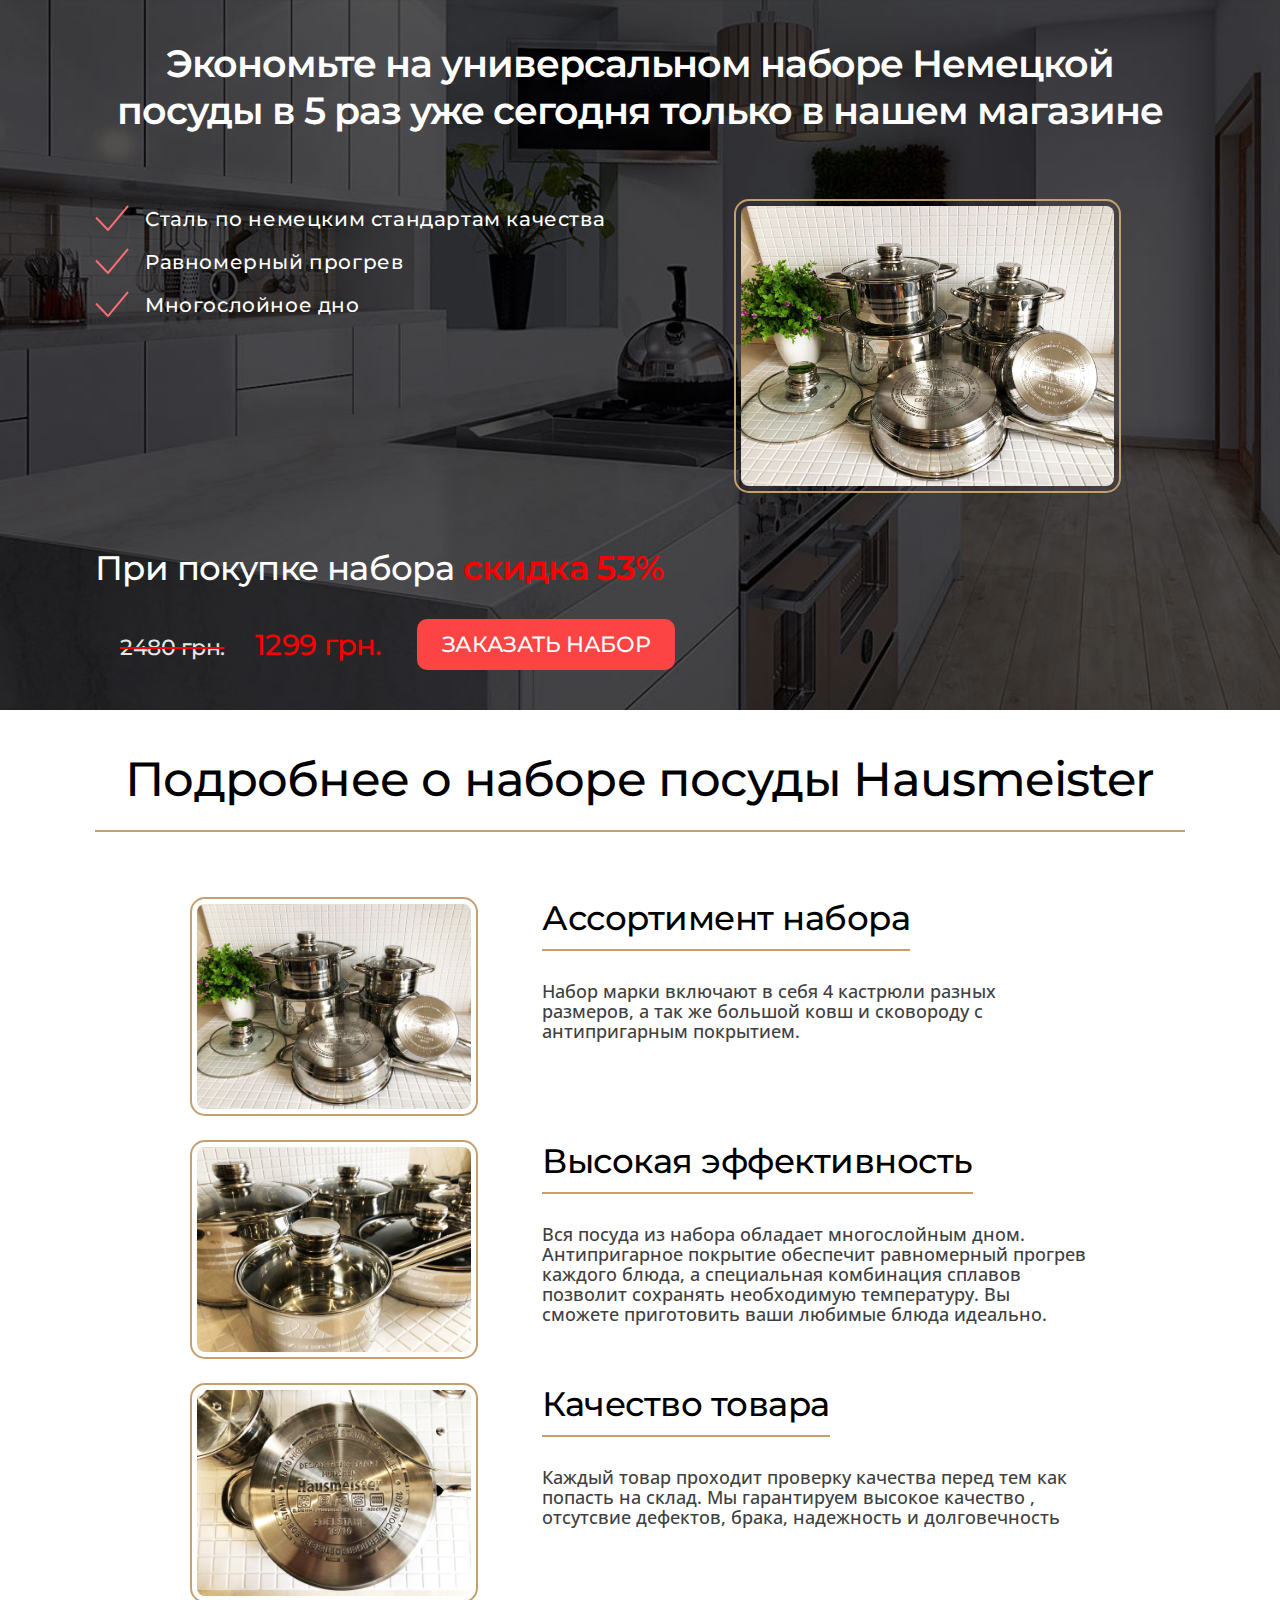
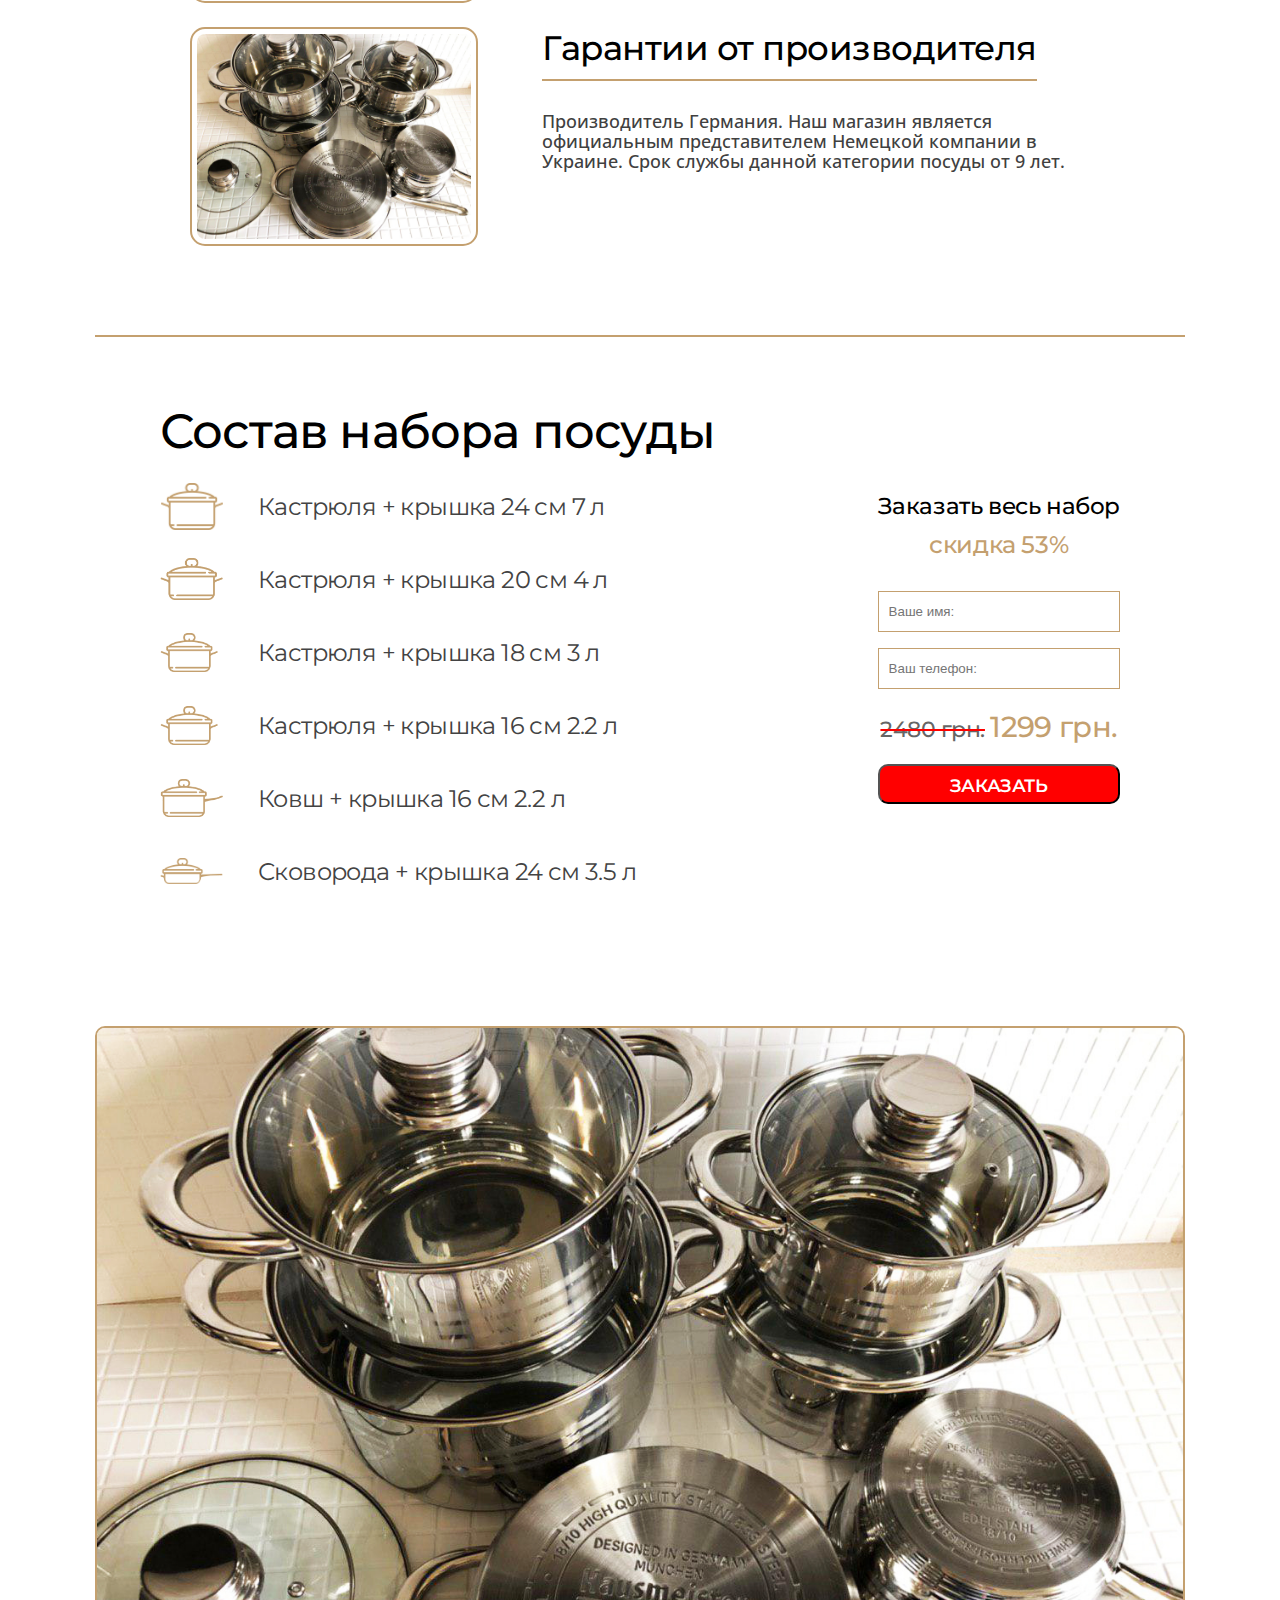
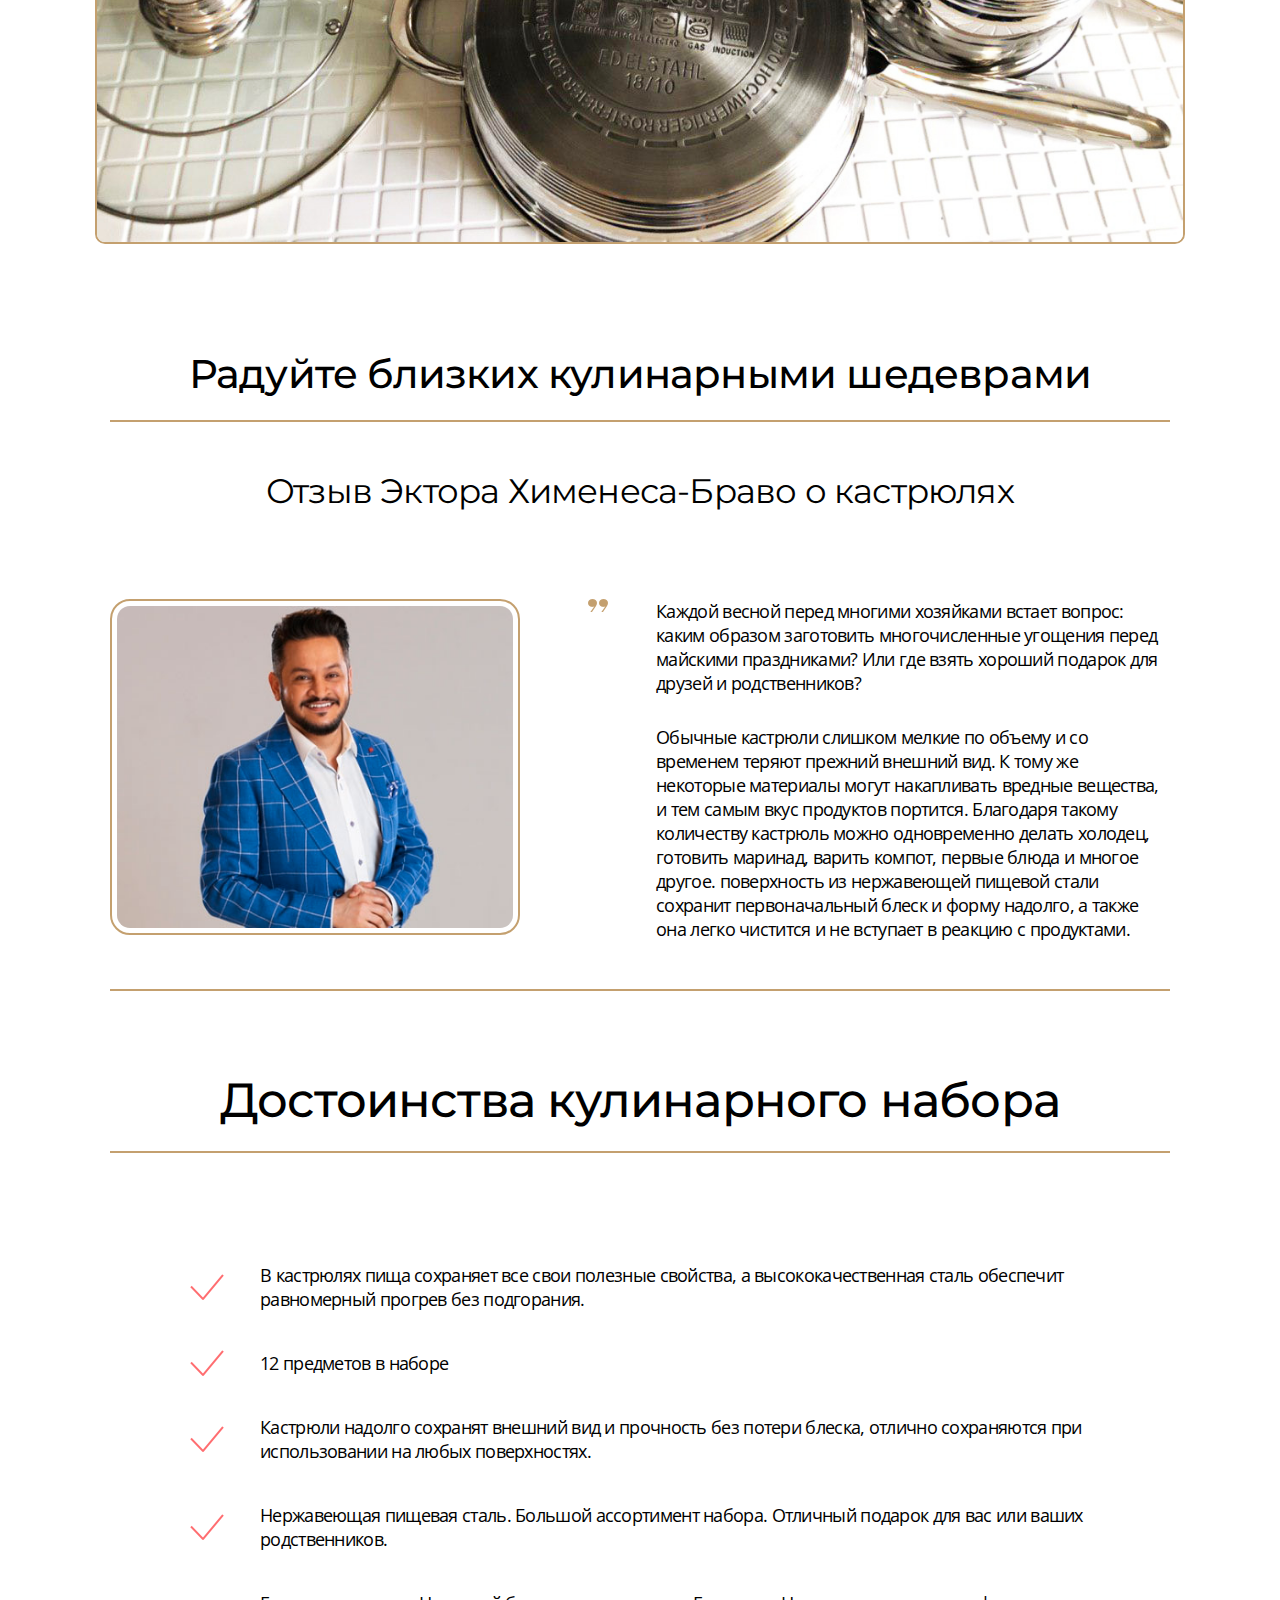
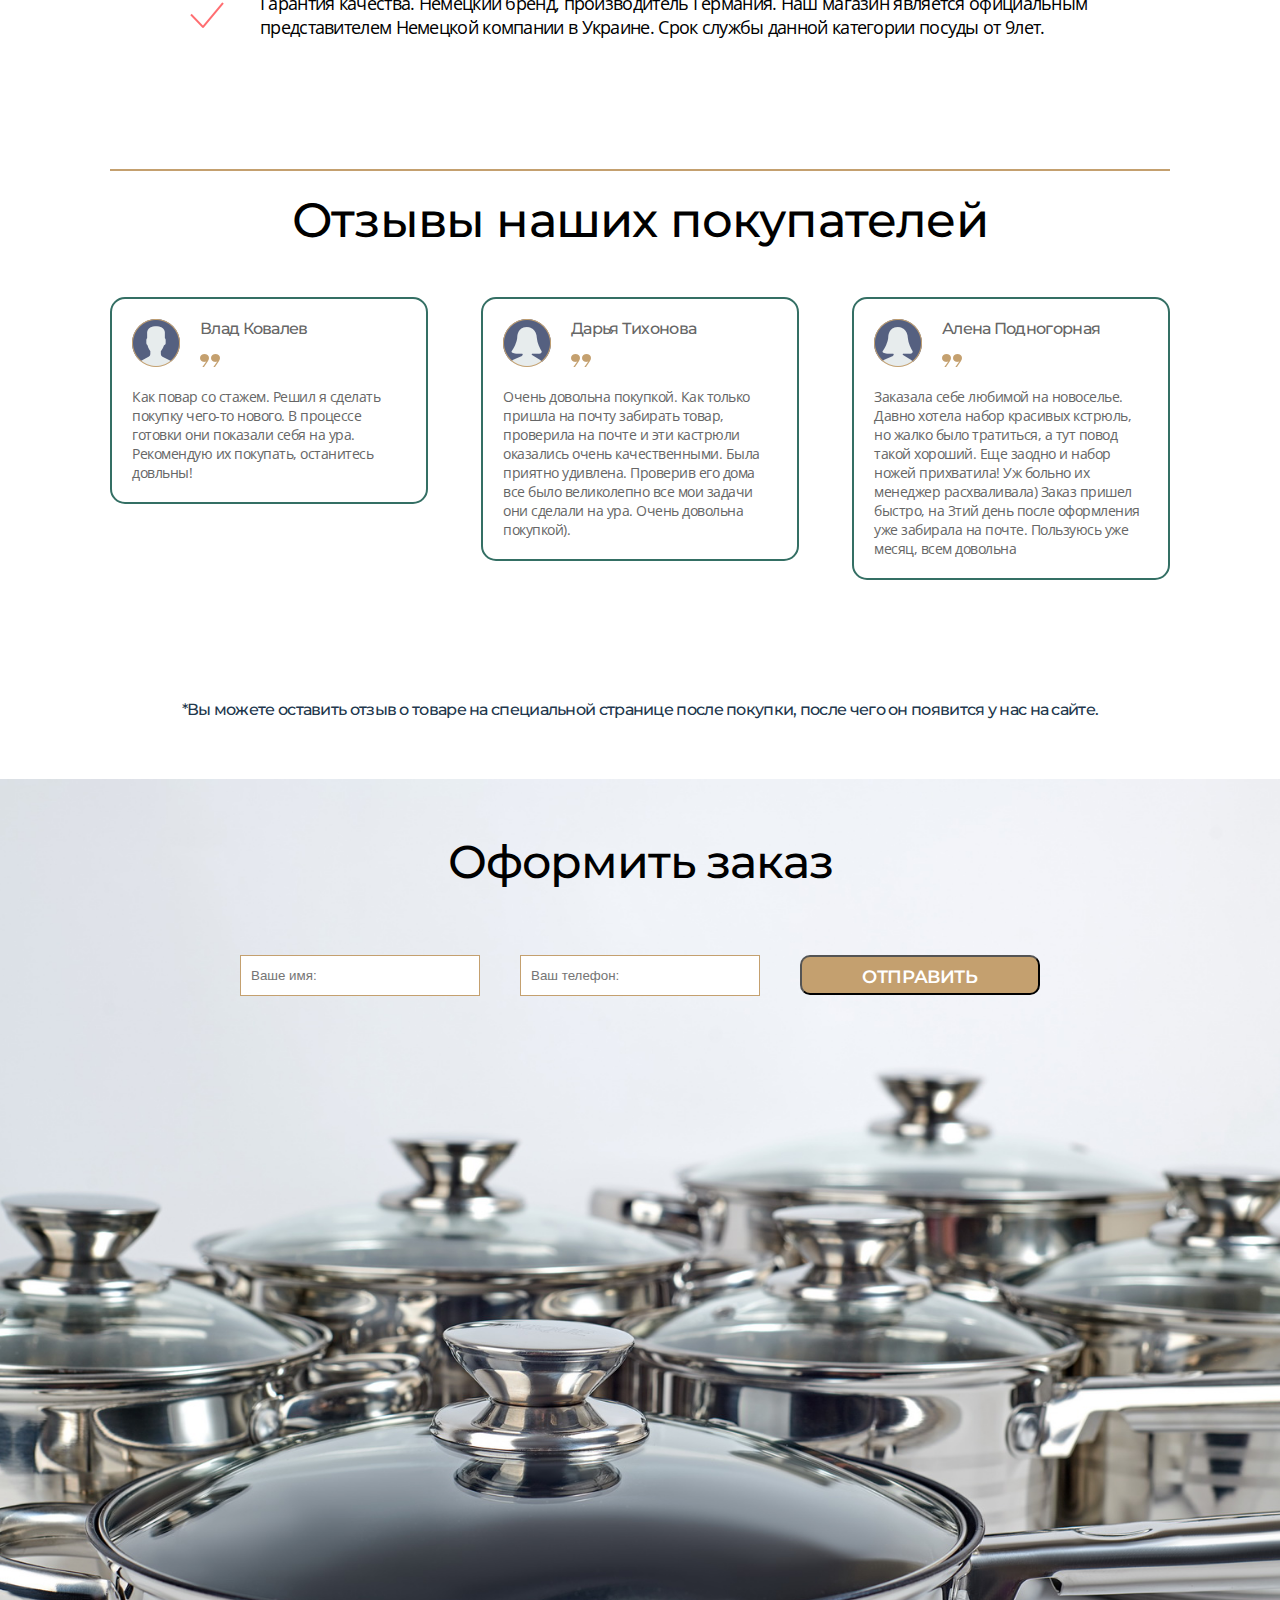
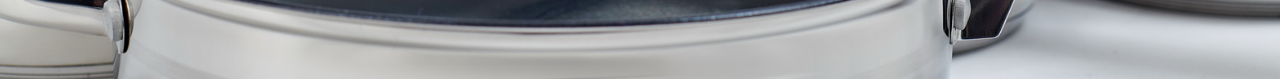
<file: nabor/index.html>
<!DOCTYPE html>
<html lang="ru">
<head>
    <meta charset="UTF-8">
    <meta name="viewport" content="width=device-width, initial-scale=1.0">
    <meta http-equiv="X-UA-Compatible" content="ie=edge">
    <link rel="stylesheet" href="css/style.css">
    <title>Набор Немецкой посуды</title>
   
</head>
<body>

    <div class="container">
        <div id="to-top" class="header">
            <div class="wrap header-wrap">
                <h2 class="header-title">Экономьте на универсальном наборе Немецкой посуды в 5 раз уже 
                    сегодня только в нашем магазине
                </h2>
                <div class="header-content">
                    <div class="left-header-content">
                        <ul class="header-list">
                            <li class="list-item">
                                <p>Сталь по немецким стандартам качества</p>
                            </li>
                            <li class="list-item">
                                <p>Равномерный прогрев</p>
                            </li>
                            <li class="list-item">
                                <p>Многослойное дно</p>
                            </li >
                        </ul>
                    </div>
                    <div class="right-header-content">
                        <div class="products-img"><img src="img/products/item-1.jpg" alt=""></div>
                    </div>
                    <div class="price-wrap">
                        <p class="price-text">При покупке набора <span>скидка 53%</span></p>
                        <div class="price-item">
                            <div class="price"><span class="ts-span">2480 грн.</span> <span>1299 грн.</span></div>
                            <div class="header-buy-link"><a href="#ancor-form">Заказать набор</a></div>
                        </div>
                    </div>
                </div>
            </div>
        </div>
        <div class="wrap content-wrap">
            <h2>Подробнее о наборе посуды Hausmeister</h2>
            <div class="products-wrap">
                <div class="products-item">
                    <div class="products-img"><img src="img/products/item-1.jpg" alt=""></div>
                    <div class="products-text">
                        <h3 class="products-title">Ассортимент набора</h3>
                        <p class="products-description">Набор марки включают в себя 4 кастрюли 
                            разных размеров, а так же большой ковш и сковороду с антипригарным 
                            покрытием.</p>
                    </div>
                </div>
                <div class="products-item">
                    <div class="products-img"><img src="img/products/item-2.jpg" alt=""></div>
                    <div class="products-text">
                        <h3 class="products-title">Высокая эффективность</h3>
                        <p class="products-description">Вся посуда из набора обладает многослойным дном. 
                        Антипригарное покрытие обеспечит равномерный прогрев каждого блюда, а специальная 
                        комбинация сплавов позволит сохранять необходимую температуру. Вы сможете приготовить
                        ваши любимые блюда идеально.</p>
                    </div>
                </div>
                <div class="products-item">
                    <div class="products-img"><img src="img/products/item-3.jpg" alt=""></div>
                    <div class="products-text">
                        <h3 class="products-title">Качество товара</h3>
                        <p class="products-description">Каждый товар проходит проверку качества перед тем как попасть на склад. 
                        Мы гарантируем высокое качество , отсутсвие дефектов, брака, надежность и долговечность</p>
                    </div>
                </div>
                <div class="products-item">
                    <div class="products-img"><img src="img/products/item-4.jpg" alt=""></div>
                    <div class="products-text">
                        <h3 class="products-title">Гарантии от производителя</h3>
                        <p class="products-description">Производитель Германия. Наш магазин является официальным представителем Немецкой  компании в 
                        Украине. Срок службы данной категории посуды от 9 лет.</p>
                    </div>
                </div>
            </div>
            <div class="products-list-wrap">
                <h2 class="poroducts-list-title">Состав набора посуды</h2>
                <div class="product-list-container">
                    <ul class="products-list">
                        <li class="products-list-item">
                            <p>Кастрюля + крышка 24 см 7 л</p>
                        </li>
                        <li class="products-list-item">
                            <P>Кастрюля + крышка 20 см 4 л</P>
                        </li>
                        <li class="products-list-item">
                            <P>Кастрюля + крышка 18 см 3 л</P>
                        </li>
                        <li class="products-list-item">
                            <P>Кастрюля + крышка 16 см 2.2 л</P>
                        </li>
                        <li class="products-list-item">
                            <P>Ковш + крышка 16 см 2.2 л</P>
                        </li>
                        <li class="products-list-item">
                            <P>Сковорода + крышка 24 см 3.5 л</P>
                        </li>
                    </ul>
                    <div class="products-buy-form">
                        <h3 class="products-form-title">Заказать весь набор</h3>
                        <p class="products-form-text">скидка 53%</p>
                        <form class="products-form" method = "post"  action="zakaz.php">
                            <input type="text" name="name" required="required" placeholder="Ваше имя:">
                            <input type="text" name="phone" required="required" placeholder="Ваш телефон:">
                            <div class="products-form-price"><span class="s-span">2480 грн.</span> <span>1299 грн.</span></div>
                            <button type="submit" class="products-form-button">Заказать</button>
                        </form>
                    </div>
                </div>
            </div>
            <div class="big-img-wrap">
                <img src="img/products/item-4.jpg" alt="" class="big-img">
            </div>
            <div class="wrap ector-wrap">
                <h2 class="ector-wrap-title">Радуйте близких кулинарными шедеврами</h2>
                <div class="ector-container">
                    <h3 class="ector-title">Отзыв Эктора Хименеса-Браво о кастрюлях</h3>
                    <div class="ector-flex-wrap">
                        <div class="ector-img-wrap">
                            <div class="for-ector-photo">
                                <img src="img/ector.png" alt="" class="ector-img">
                            </div>
                            <div class="for-ector-mark">
                                <img src="img/icons/quote_mark.png" alt="" class="quote-mark">
                            </div> 
                        </div>
                        <div class="ector-text-wrap">
                            <p>Каждой весной перед многими хозяйками встает вопрос: каким образом заготовить многочисленные угощения перед 
                     майскими           праздниками? Или где взять хороший подарок для друзей и родственников?</p>
                            <p>Обычные кастрюли слишком мелкие по объему и со временем теряют прежний внешний вид. К тому же некоторые 
                                материалы могут накапливать вредные вещества, и тем самым вкус продуктов портится. Благодаря такому количеству                             кастрюль можно одновременно делать холодец, готовить маринад, варить компот, первые блюда и многое другое.
                                 поверхность из нержавеющей пищевой стали сохранит первоначальный блеск и форму надолго, а также она легко
                                чистится и не вступает в реакцию с продуктами.</p>
                        </div>
                    </div>
                </div>
            </div>
            <div class="wrap plus-list-wrap">
                <h2 class="plus-list-title">Достоинства кулинарного набора</h2>
                <div class="plus-list-container">
                    <ul class="plus-list">
                        <li class="plus-list-item">
                            <p>В кастрюлях пища сохраняет все свои полезные свойства, а высококачественная сталь обеспечит равномерный
							прогрев без подгорания.</p>
                        </li>
                        <li class="plus-list-item">
                            <p>12 предметов в наборе</p>
                        </li>
                        <li class="plus-list-item">
                            <p>Кастрюли надолго сохранят внешний вид и прочность без потери блеска,
							отлично сохраняются при использовании на любых поверхностях.</p>
                        </li>
                        <li class="plus-list-item">
                            <p>Нержавеющая пищевая сталь. Большой ассортимент набора. Отличный подарок для вас или ваших родственников.</p>
                        </li>
                         
                        <li class="plus-list-item">
                            <p>Гарантия качества. Немецкий бренд, производитель Германия. Наш магазин является официальным 
							представителем Немецкой компании в Украине. Срок службы данной категории посуды от 9лет.</p>
                        </li>
                    </ul>
                </div>
            </div>
            <div class="wrap comments-wrap">
                <h2 class="comments-title">Отзывы наших покупателей</h2>
                <div class="comments-container">
                    <div class="comments-item">
                        <div class="profile-header">
                            <div class="icon-profile">
                                <img src="img/icons/Male.png" alt="">
                            </div>
                            <p class="profile-name">Влад Ковалев</p>
                            <div class="clear"></div>
                        </div>
                        <p class="comment">Как повар со стажем. Решил я сделать покупку чего-то нового. В процессе готовки они показали себя на ура. Рекомендую их покупать, останитесь довльны!</p>
                    </div>
                    <div class="comments-item">
                        <div class="profile-header">
                            <div class="icon-profile">
                                <img src="img/icons/Female.png" alt="">
                            </div>
                            <p class="profile-name">Дарья Тихонова</p>
                            <div class="clear"></div>
                        </div>
                        <p class="comment">Очень довольна покупкой. Как только пришла на почту забирать товар, проверила на почте и эти кастрюли оказались очень качественными. Была приятно удивлена. Проверив его дома все было великолепно все мои задачи они сделали на ура. Очень довольна покупкой).</p>
                    </div>
                    <div class="comments-item">
                        <div class="profile-header">
                            <div class="icon-profile">
                                <img src="img/icons/Female.png" alt="">
                            </div>
                            <p class="profile-name">Алена Подногорная</p>
                            <div class="clear"></div>
                        </div>
                        <p class="comment">Заказала себе любимой на новоселье. Давно хотела набор красивых кстрюль, но жалко было тратиться, а тут повод такой хороший. Еще заодно и набор ножей прихватила! Уж больно их менеджер расхваливала) Заказ пришел быстро, на 3тий день после оформления уже забирала на почте. Пользуюсь уже месяц, всем довольна</p>
                    </div>
                </div>
                <p class="comments-text">*Вы можете оставить отзыв о товаре на специальной странице после покупки, после чего он появится у нас на сайте.</p>
            </div>
        </div>
        <div id="ancor-form" class="footer-form-wrap">
            <div class="wrap footer-form-container">
                <h2 class="footer-form-title">Оформить заказ</h2>
                <form class="footer-form" method = "post"  action="zakaz.php">
                    <input type="text" name="name" required="required" placeholder="Ваше имя:">
                    <input type="text" name="phone" required="required" placeholder="Ваш телефон:">
                    <button type="submit" class="footer-form-button"> Отправить</button>
                </form>
            </div>
        </div>
     
       
       
    </div>

  <script src="https://ajax.googleapis.com/ajax/libs/jquery/3.1.0/jquery.min.js"></script>
  <script src="js/maskedinput.js"></script> 

</body>
</html>
</file>
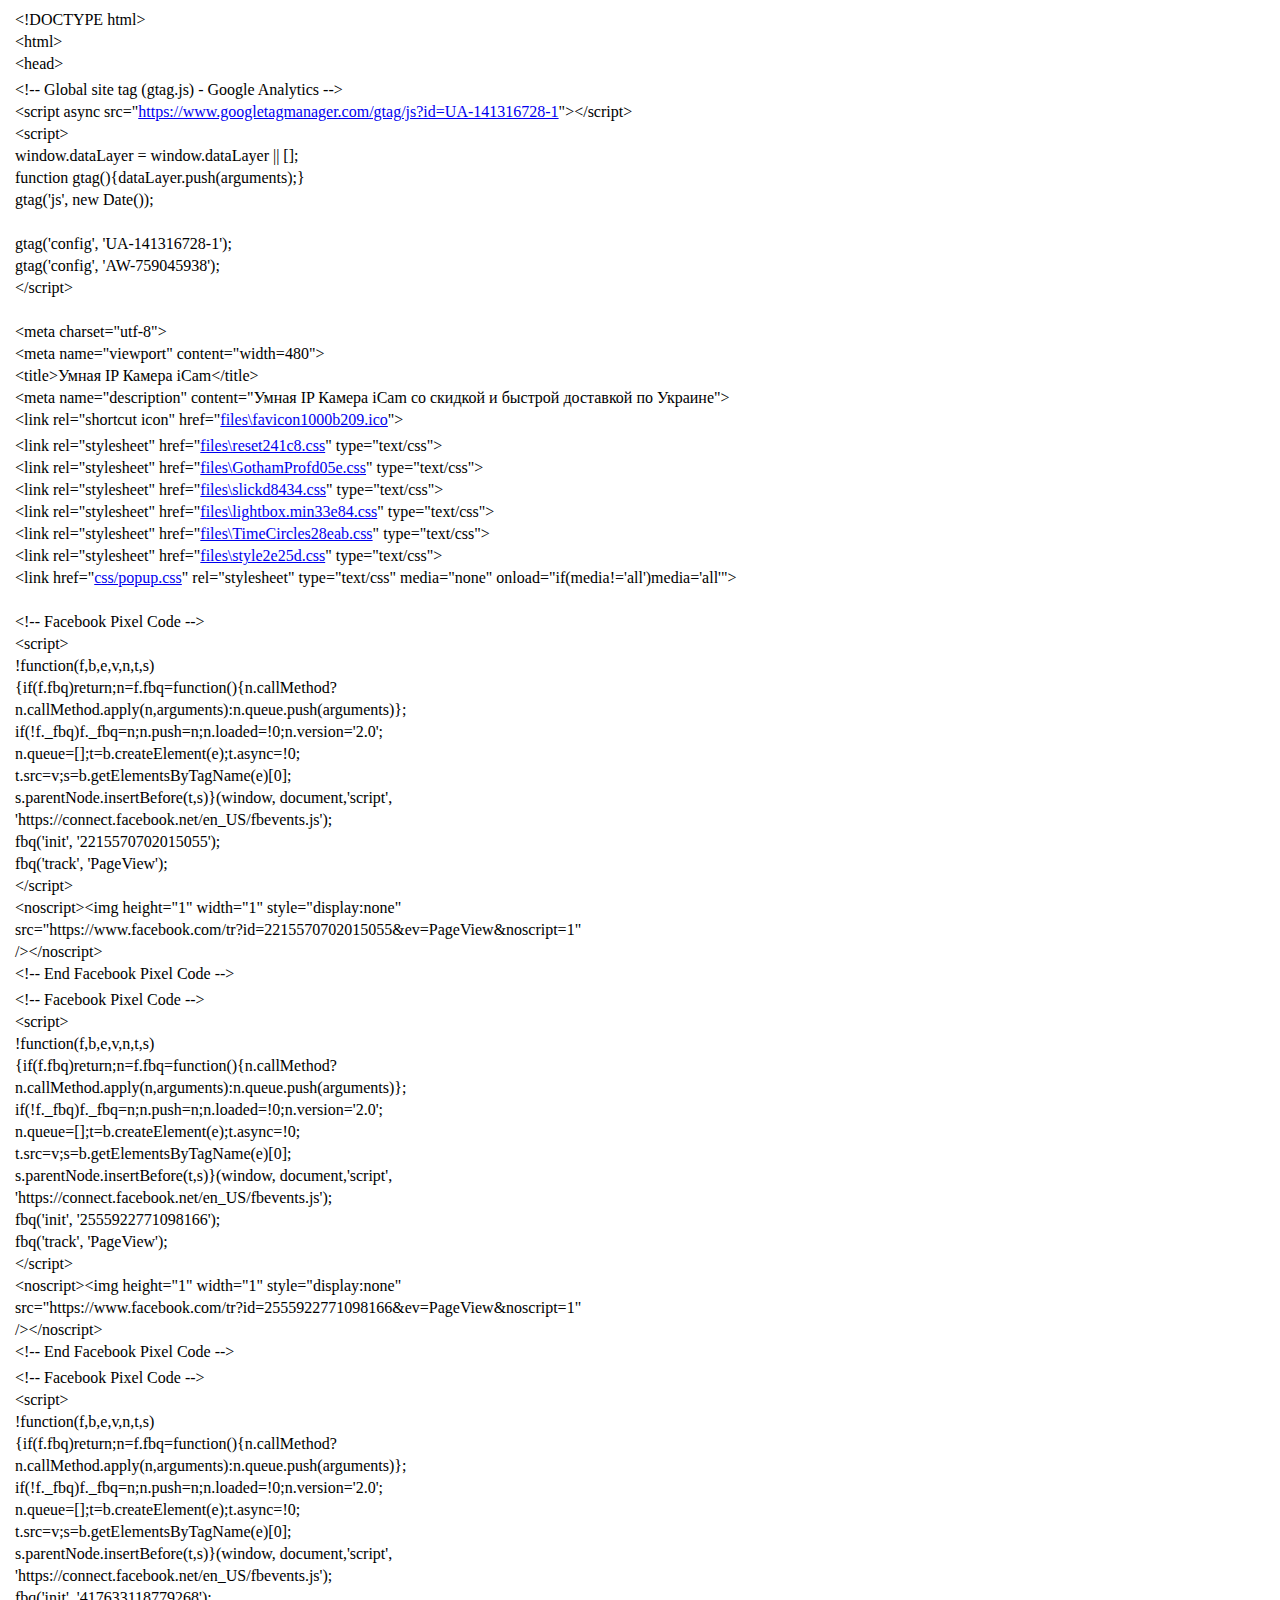
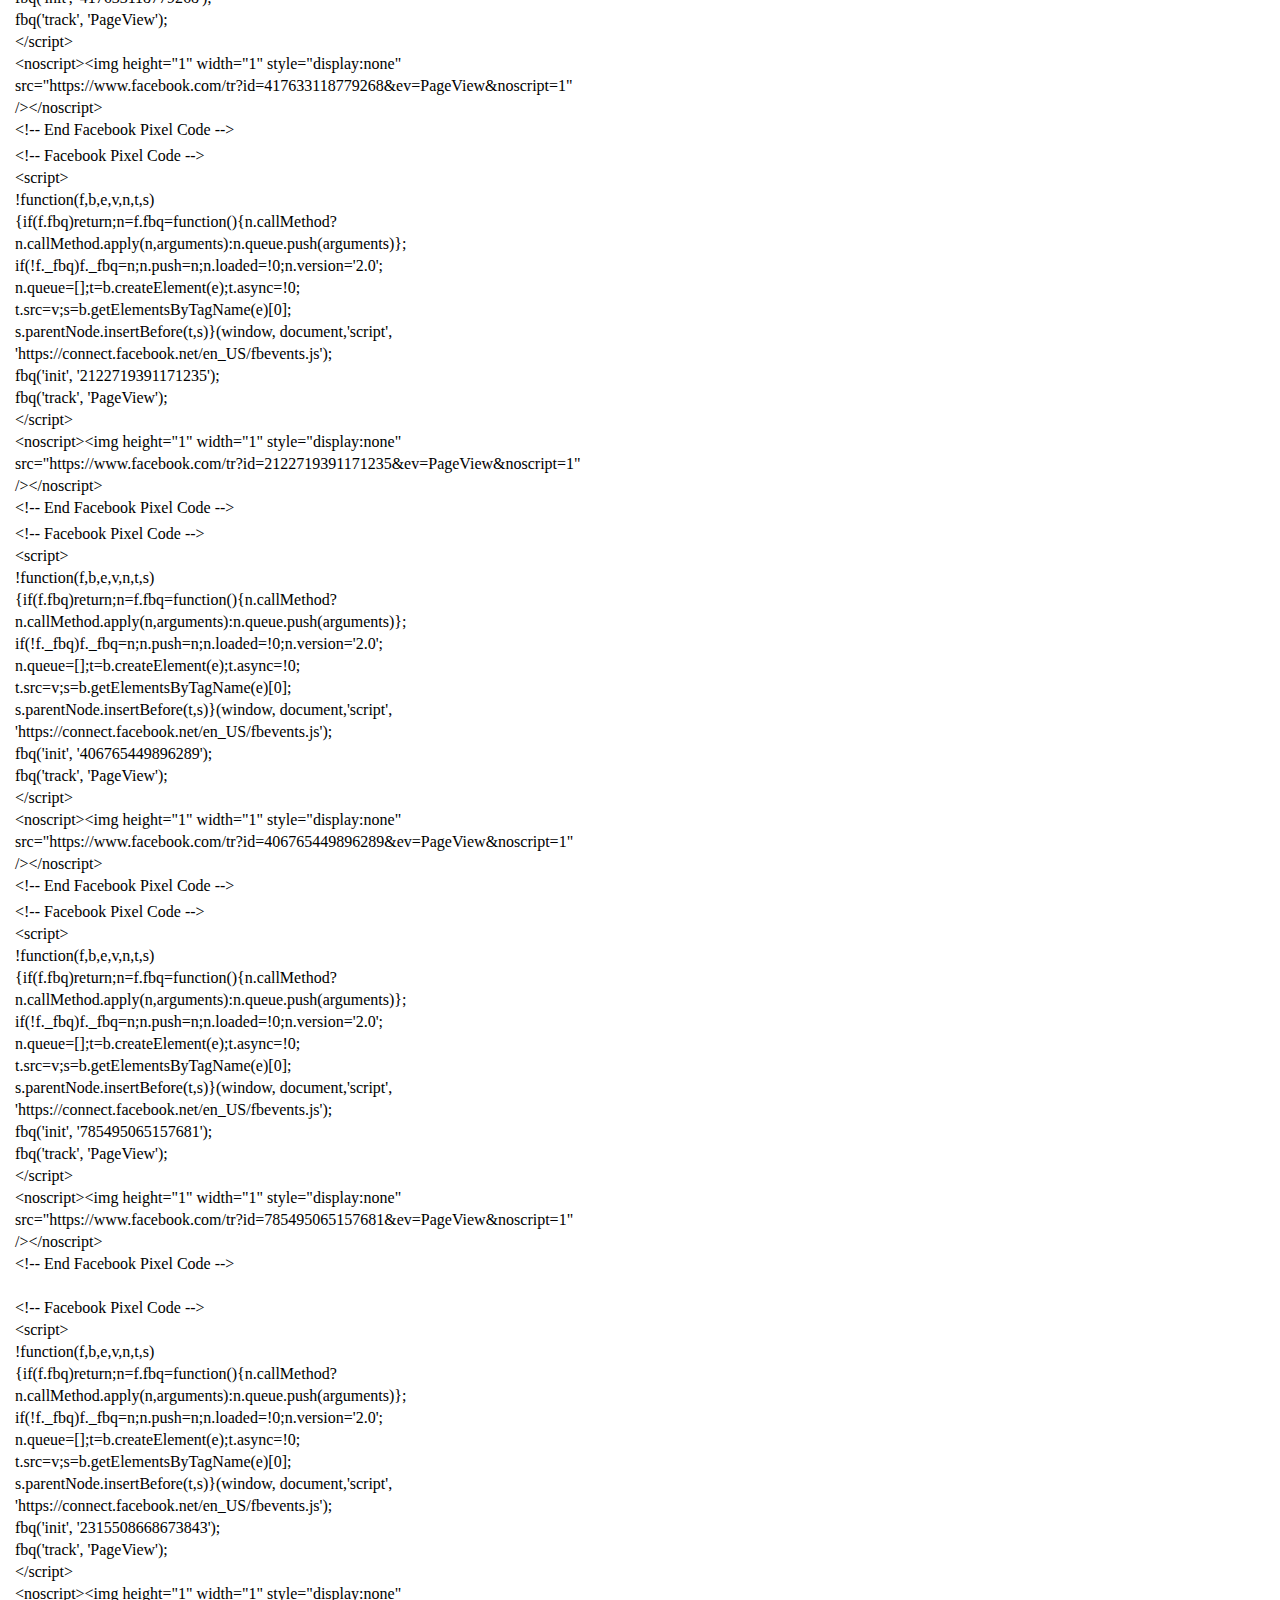
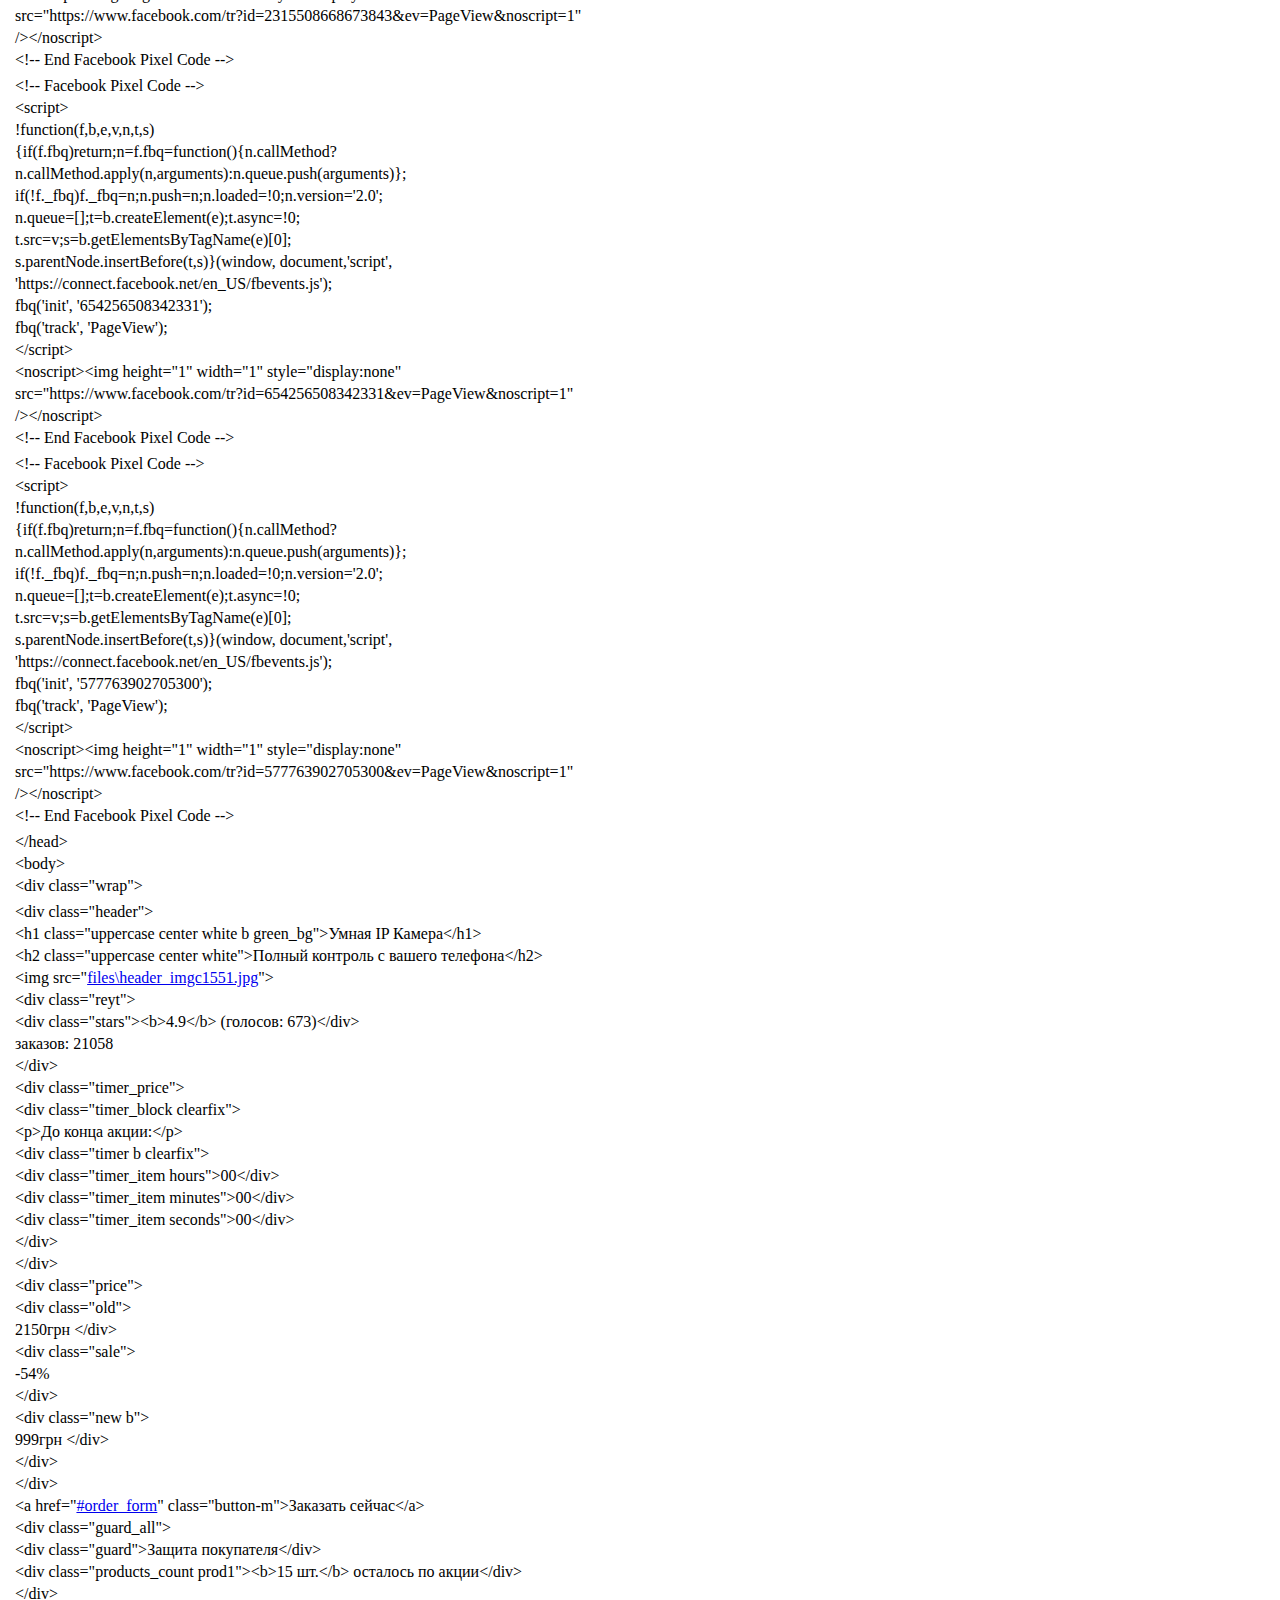
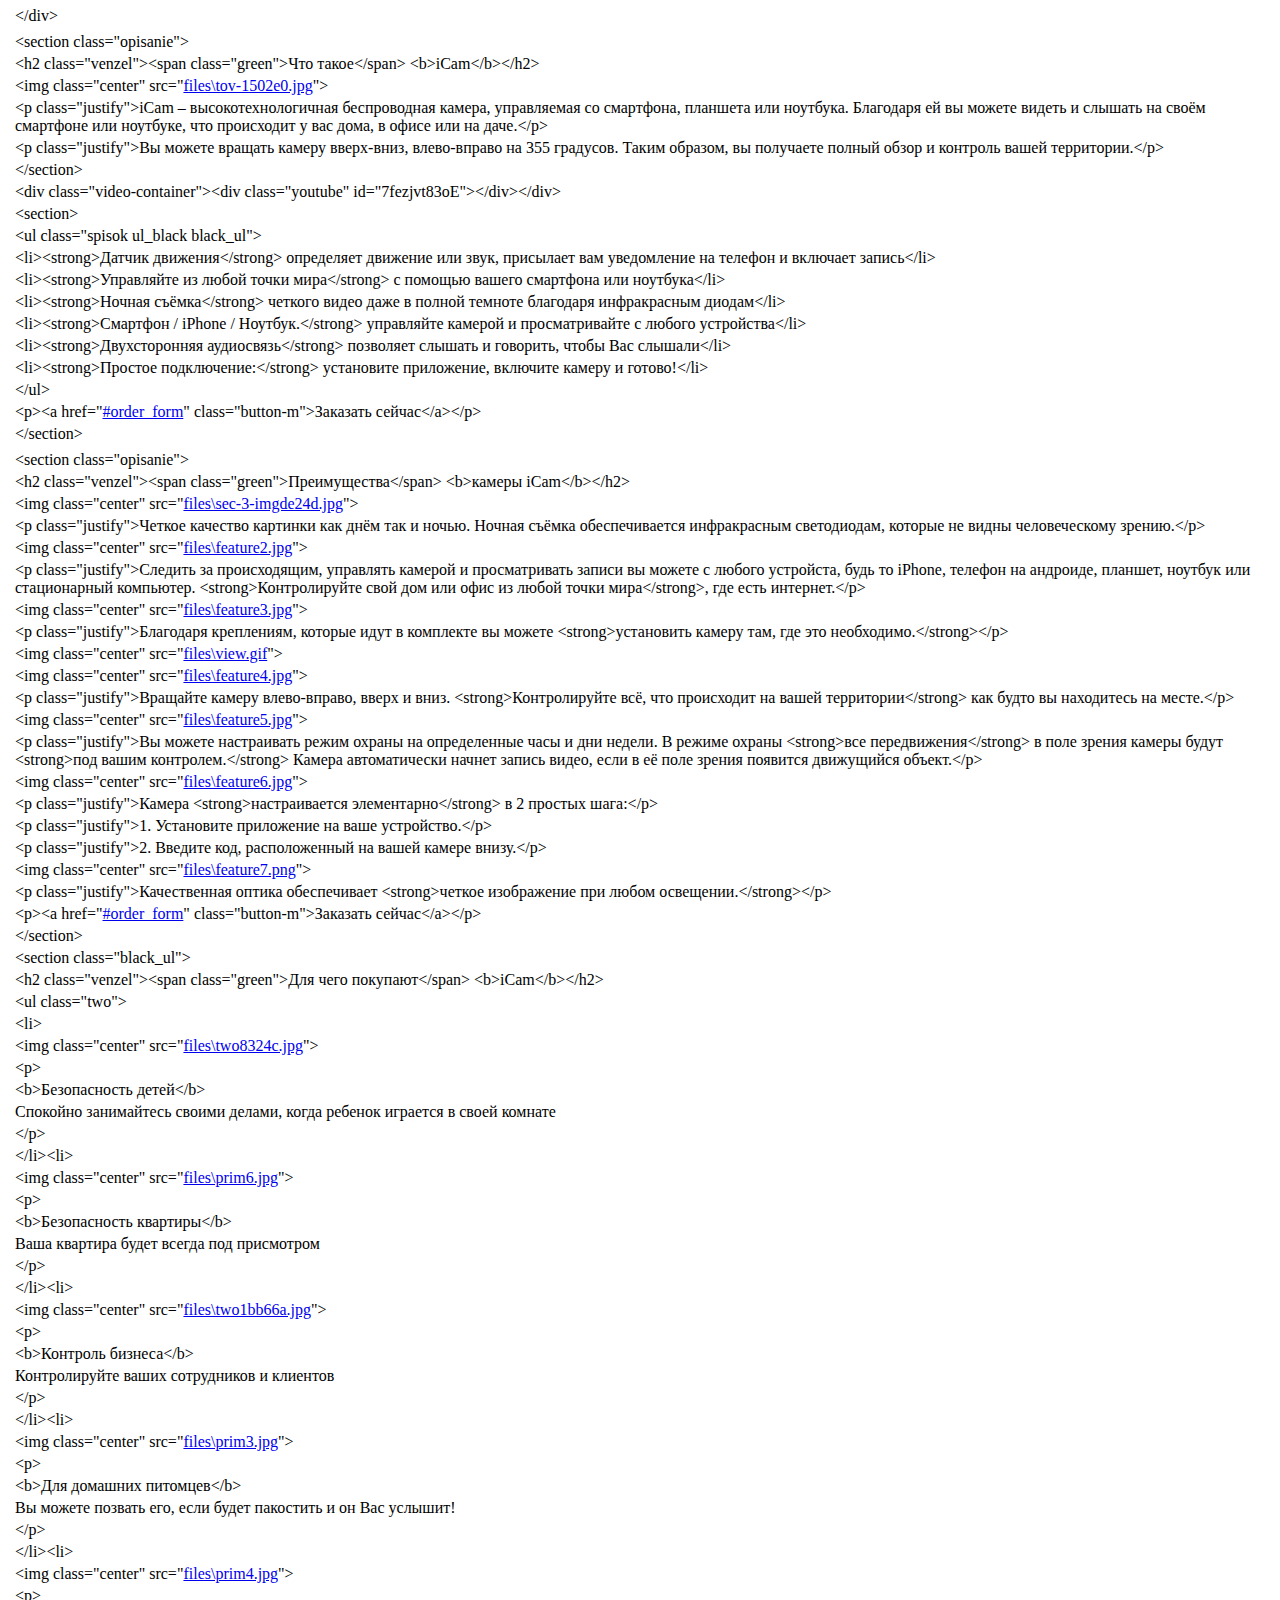
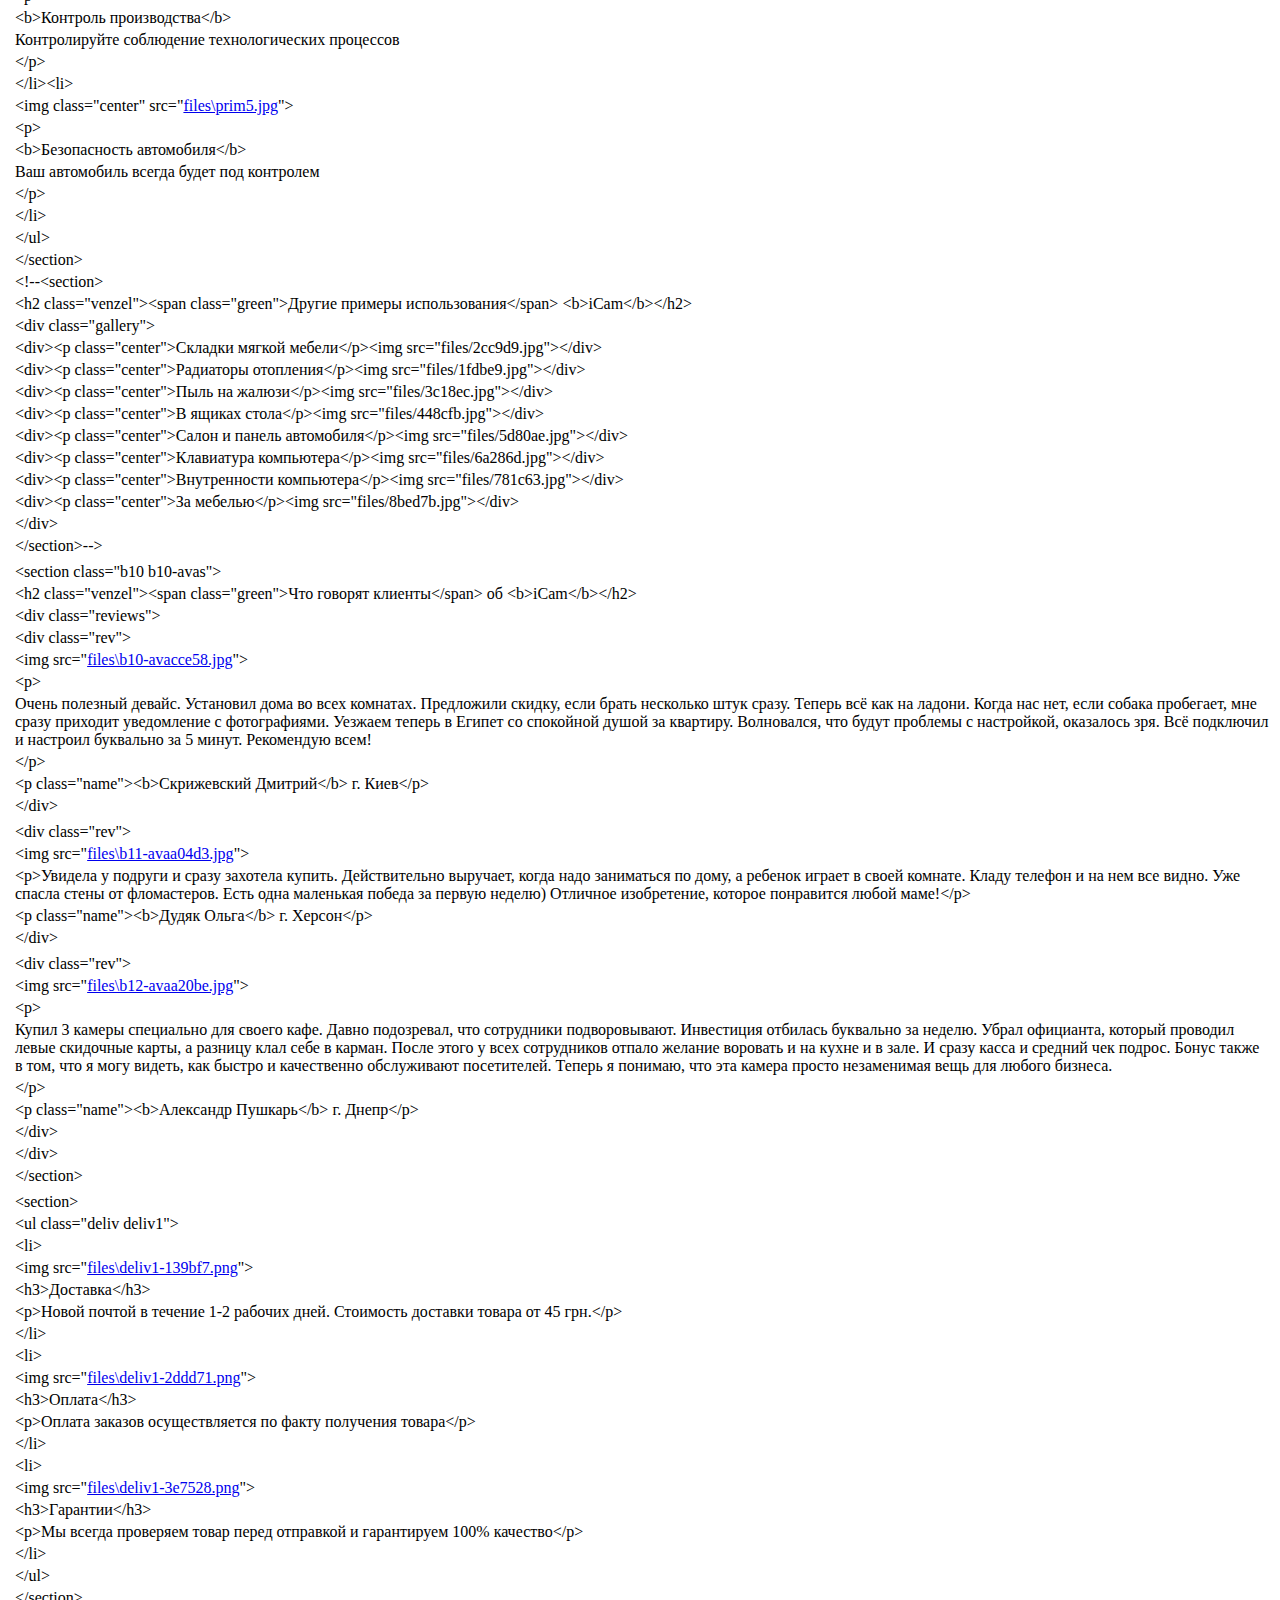
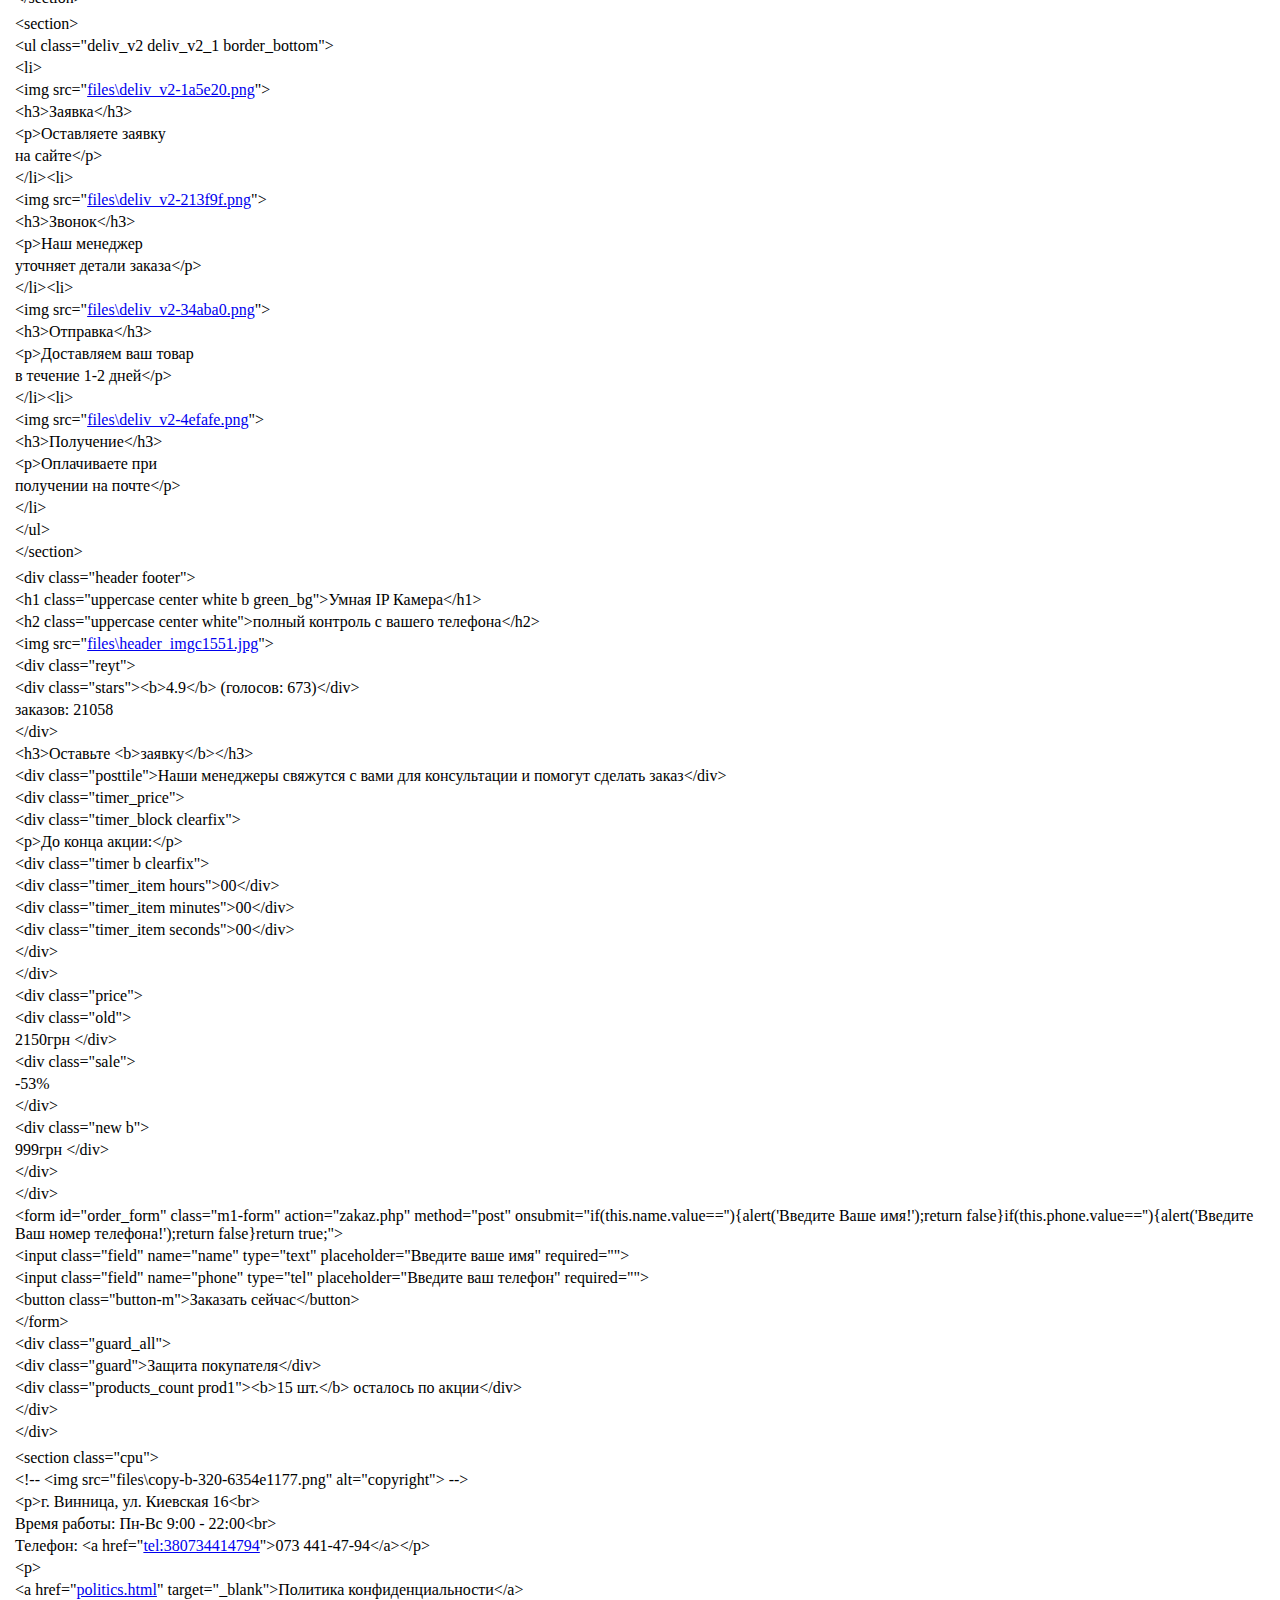
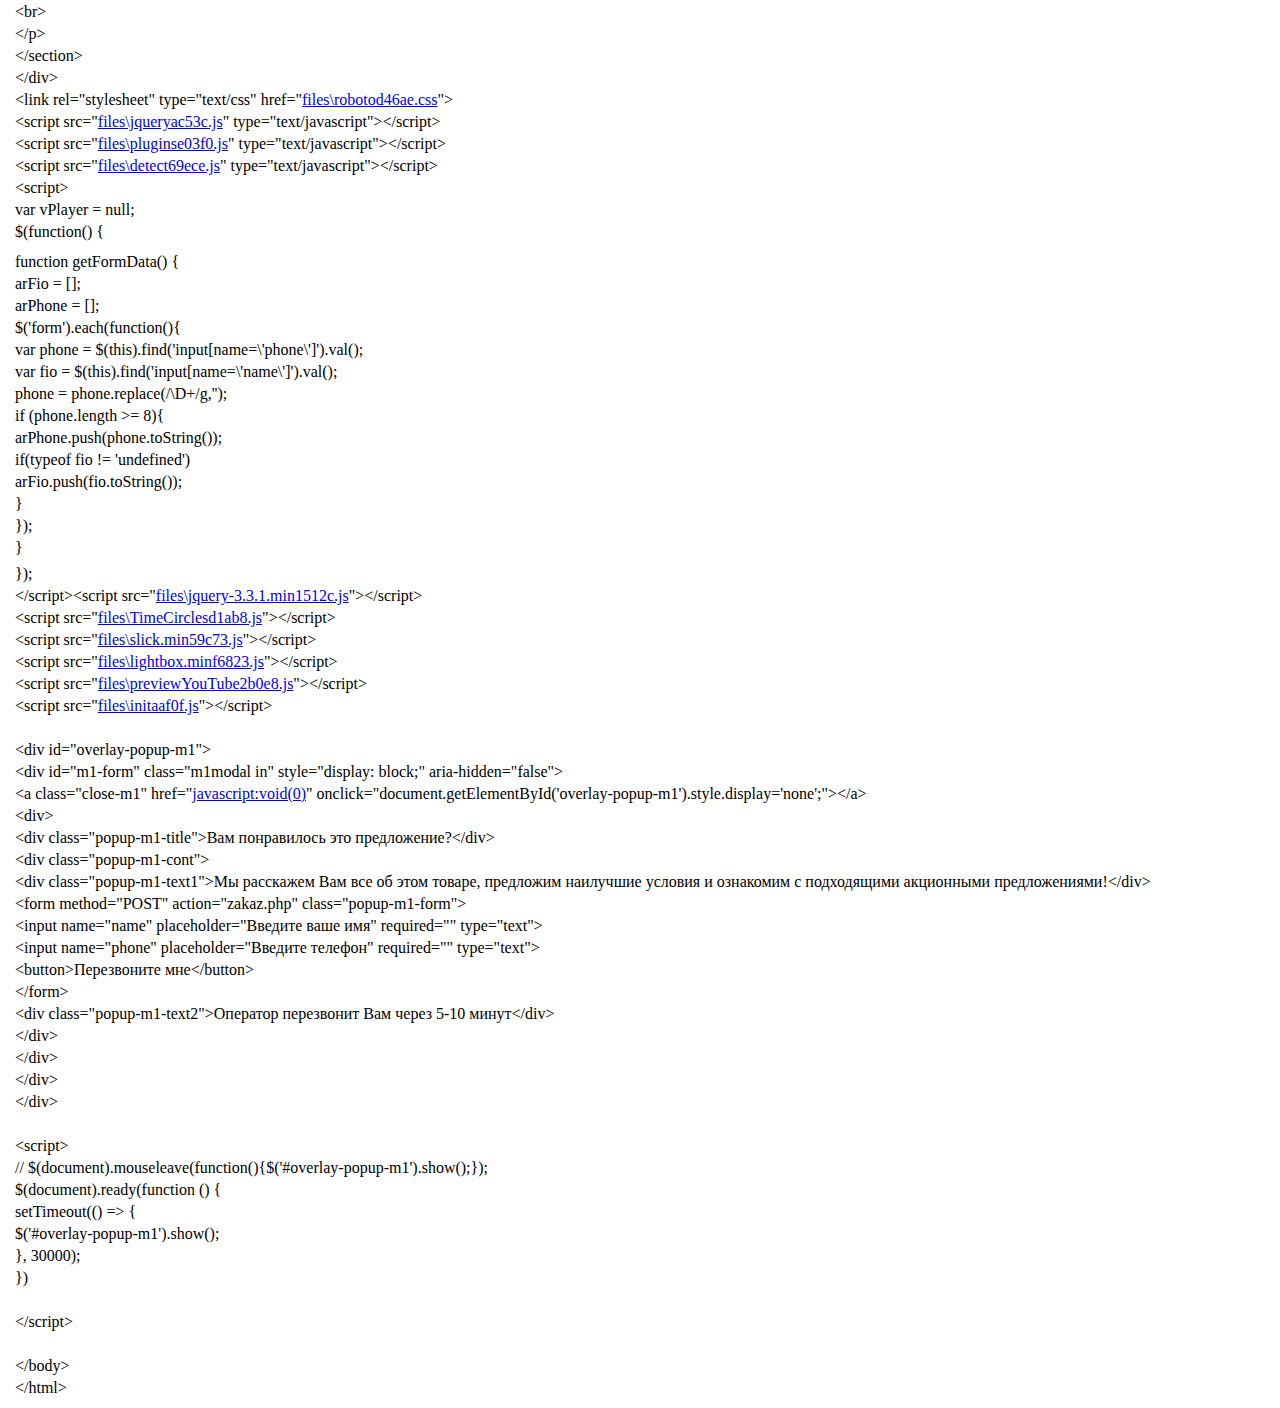
<file: ipcam/files/view-source_ipcam.trendone.com.ua.html>
<!-- saved from url=(0029)http://ipcam.trendone.com.ua/ -->
<html><head><meta http-equiv="Content-Type" content="text/html; charset=UTF-8"></head><body><div class="line-gutter-backdrop"></div><table><tbody><tr><td class="line-number" value="1"></td><td class="line-content"><span class="html-doctype">&lt;!DOCTYPE html&gt;</span></td></tr><tr><td class="line-number" value="2"></td><td class="line-content"><span class="html-tag">&lt;html&gt;</span></td></tr><tr><td class="line-number" value="3"></td><td class="line-content"><span class="html-tag">&lt;head&gt;</span></td></tr><tr><td class="line-number" value="4"></td><td class="line-content">	</td></tr><tr><td class="line-number" value="5"></td><td class="line-content">	<span class="html-comment">&lt;!-- Global site tag (gtag.js) - Google Analytics --&gt;</span></td></tr><tr><td class="line-number" value="6"></td><td class="line-content"><span class="html-tag">&lt;script <span class="html-attribute-name">async</span> <span class="html-attribute-name">src</span>="<a class="html-attribute-value html-resource-link" target="_blank" href="https://www.googletagmanager.com/gtag/js?id=UA-141316728-1" rel="noreferrer noopener">https://www.googletagmanager.com/gtag/js?id=UA-141316728-1</a>"&gt;</span><span class="html-tag">&lt;/script&gt;</span></td></tr><tr><td class="line-number" value="7"></td><td class="line-content"><span class="html-tag">&lt;script&gt;</span></td></tr><tr><td class="line-number" value="8"></td><td class="line-content">  window.dataLayer = window.dataLayer || [];</td></tr><tr><td class="line-number" value="9"></td><td class="line-content">  function gtag(){dataLayer.push(arguments);}</td></tr><tr><td class="line-number" value="10"></td><td class="line-content">  gtag('js', new Date());</td></tr><tr><td class="line-number" value="11"></td><td class="line-content"><br></td></tr><tr><td class="line-number" value="12"></td><td class="line-content">  gtag('config', 'UA-141316728-1');</td></tr><tr><td class="line-number" value="13"></td><td class="line-content">  gtag('config', 'AW-759045938');</td></tr><tr><td class="line-number" value="14"></td><td class="line-content"><span class="html-tag">&lt;/script&gt;</span></td></tr><tr><td class="line-number" value="15"></td><td class="line-content"><br></td></tr><tr><td class="line-number" value="16"></td><td class="line-content">	<span class="html-tag">&lt;meta <span class="html-attribute-name">charset</span>="<span class="html-attribute-value">utf-8</span>"&gt;</span></td></tr><tr><td class="line-number" value="17"></td><td class="line-content">	<span class="html-tag">&lt;meta <span class="html-attribute-name">name</span>="<span class="html-attribute-value">viewport</span>" <span class="html-attribute-name">content</span>="<span class="html-attribute-value">width=480</span>"&gt;</span></td></tr><tr><td class="line-number" value="18"></td><td class="line-content">	<span class="html-tag">&lt;title&gt;</span>Умная IP Камера iCam<span class="html-tag">&lt;/title&gt;</span></td></tr><tr><td class="line-number" value="19"></td><td class="line-content">	<span class="html-tag">&lt;meta <span class="html-attribute-name">name</span>="<span class="html-attribute-value">description</span>" <span class="html-attribute-name">content</span>="<span class="html-attribute-value">Умная IP Камера iCam со скидкой и быстрой доставкой по Украине</span>"&gt;</span></td></tr><tr><td class="line-number" value="20"></td><td class="line-content">	<span class="html-tag">&lt;link <span class="html-attribute-name">rel</span>="<span class="html-attribute-value">shortcut icon</span>" <span class="html-attribute-name">href</span>="<a class="html-attribute-value html-resource-link" target="_blank" href="http://ipcam.trendone.com.ua/files/favicon1000b209.ico" rel="noreferrer noopener">files\favicon1000b209.ico</a>"&gt;</span></td></tr><tr><td class="line-number" value="21"></td><td class="line-content">	</td></tr><tr><td class="line-number" value="22"></td><td class="line-content">	<span class="html-tag">&lt;link <span class="html-attribute-name">rel</span>="<span class="html-attribute-value">stylesheet</span>" <span class="html-attribute-name">href</span>="<a class="html-attribute-value html-resource-link" target="_blank" href="http://ipcam.trendone.com.ua/files/reset241c8.css" rel="noreferrer noopener">files\reset241c8.css</a>" <span class="html-attribute-name">type</span>="<span class="html-attribute-value">text/css</span>"&gt;</span></td></tr><tr><td class="line-number" value="23"></td><td class="line-content">    <span class="html-tag">&lt;link <span class="html-attribute-name">rel</span>="<span class="html-attribute-value">stylesheet</span>" <span class="html-attribute-name">href</span>="<a class="html-attribute-value html-resource-link" target="_blank" href="http://ipcam.trendone.com.ua/files/GothamProfd05e.css" rel="noreferrer noopener">files\GothamProfd05e.css</a>" <span class="html-attribute-name">type</span>="<span class="html-attribute-value">text/css</span>"&gt;</span></td></tr><tr><td class="line-number" value="24"></td><td class="line-content">    <span class="html-tag">&lt;link <span class="html-attribute-name">rel</span>="<span class="html-attribute-value">stylesheet</span>" <span class="html-attribute-name">href</span>="<a class="html-attribute-value html-resource-link" target="_blank" href="http://ipcam.trendone.com.ua/files/slickd8434.css" rel="noreferrer noopener">files\slickd8434.css</a>" <span class="html-attribute-name">type</span>="<span class="html-attribute-value">text/css</span>"&gt;</span></td></tr><tr><td class="line-number" value="25"></td><td class="line-content">    <span class="html-tag">&lt;link <span class="html-attribute-name">rel</span>="<span class="html-attribute-value">stylesheet</span>" <span class="html-attribute-name">href</span>="<a class="html-attribute-value html-resource-link" target="_blank" href="http://ipcam.trendone.com.ua/files/lightbox.min33e84.css" rel="noreferrer noopener">files\lightbox.min33e84.css</a>" <span class="html-attribute-name">type</span>="<span class="html-attribute-value">text/css</span>"&gt;</span></td></tr><tr><td class="line-number" value="26"></td><td class="line-content">    <span class="html-tag">&lt;link <span class="html-attribute-name">rel</span>="<span class="html-attribute-value">stylesheet</span>" <span class="html-attribute-name">href</span>="<a class="html-attribute-value html-resource-link" target="_blank" href="http://ipcam.trendone.com.ua/files/TimeCircles28eab.css" rel="noreferrer noopener">files\TimeCircles28eab.css</a>" <span class="html-attribute-name">type</span>="<span class="html-attribute-value">text/css</span>"&gt;</span></td></tr><tr><td class="line-number" value="27"></td><td class="line-content">    <span class="html-tag">&lt;link <span class="html-attribute-name">rel</span>="<span class="html-attribute-value">stylesheet</span>" <span class="html-attribute-name">href</span>="<a class="html-attribute-value html-resource-link" target="_blank" href="http://ipcam.trendone.com.ua/files/style2e25d.css" rel="noreferrer noopener">files\style2e25d.css</a>" <span class="html-attribute-name">type</span>="<span class="html-attribute-value">text/css</span>"&gt;</span></td></tr><tr><td class="line-number" value="28"></td><td class="line-content">	<span class="html-tag">&lt;link <span class="html-attribute-name">href</span>="<a class="html-attribute-value html-resource-link" target="_blank" href="http://ipcam.trendone.com.ua/css/popup.css" rel="noreferrer noopener">css/popup.css</a>" <span class="html-attribute-name">rel</span>="<span class="html-attribute-value">stylesheet</span>" <span class="html-attribute-name">type</span>="<span class="html-attribute-value">text/css</span>" <span class="html-attribute-name">media</span>="<span class="html-attribute-value">none</span>" <span class="html-attribute-name">onload</span>="<span class="html-attribute-value">if(media!='all')media='all'</span>"&gt;</span>    </td></tr><tr><td class="line-number" value="29"></td><td class="line-content"><br></td></tr><tr><td class="line-number" value="30"></td><td class="line-content">	<span class="html-comment">&lt;!-- Facebook Pixel Code --&gt;</span></td></tr><tr><td class="line-number" value="31"></td><td class="line-content"><span class="html-tag">&lt;script&gt;</span></td></tr><tr><td class="line-number" value="32"></td><td class="line-content">  !function(f,b,e,v,n,t,s)</td></tr><tr><td class="line-number" value="33"></td><td class="line-content">  {if(f.fbq)return;n=f.fbq=function(){n.callMethod?</td></tr><tr><td class="line-number" value="34"></td><td class="line-content">  n.callMethod.apply(n,arguments):n.queue.push(arguments)};</td></tr><tr><td class="line-number" value="35"></td><td class="line-content">  if(!f._fbq)f._fbq=n;n.push=n;n.loaded=!0;n.version='2.0';</td></tr><tr><td class="line-number" value="36"></td><td class="line-content">  n.queue=[];t=b.createElement(e);t.async=!0;</td></tr><tr><td class="line-number" value="37"></td><td class="line-content">  t.src=v;s=b.getElementsByTagName(e)[0];</td></tr><tr><td class="line-number" value="38"></td><td class="line-content">  s.parentNode.insertBefore(t,s)}(window, document,'script',</td></tr><tr><td class="line-number" value="39"></td><td class="line-content">  'https://connect.facebook.net/en_US/fbevents.js');</td></tr><tr><td class="line-number" value="40"></td><td class="line-content">  fbq('init', '2215570702015055');</td></tr><tr><td class="line-number" value="41"></td><td class="line-content">  fbq('track', 'PageView');</td></tr><tr><td class="line-number" value="42"></td><td class="line-content"><span class="html-tag">&lt;/script&gt;</span></td></tr><tr><td class="line-number" value="43"></td><td class="line-content"><span class="html-tag">&lt;noscript&gt;</span>&lt;img height="1" width="1" style="display:none"</td></tr><tr><td class="line-number" value="44"></td><td class="line-content">  src="https://www.facebook.com/tr?id=2215570702015055&amp;ev=PageView&amp;noscript=1"</td></tr><tr><td class="line-number" value="45"></td><td class="line-content">/&gt;<span class="html-tag">&lt;/noscript&gt;</span></td></tr><tr><td class="line-number" value="46"></td><td class="line-content"><span class="html-comment">&lt;!-- End Facebook Pixel Code --&gt;</span></td></tr><tr><td class="line-number" value="47"></td><td class="line-content">	</td></tr><tr><td class="line-number" value="48"></td><td class="line-content">	<span class="html-comment">&lt;!-- Facebook Pixel Code --&gt;</span></td></tr><tr><td class="line-number" value="49"></td><td class="line-content"><span class="html-tag">&lt;script&gt;</span></td></tr><tr><td class="line-number" value="50"></td><td class="line-content">  !function(f,b,e,v,n,t,s)</td></tr><tr><td class="line-number" value="51"></td><td class="line-content">  {if(f.fbq)return;n=f.fbq=function(){n.callMethod?</td></tr><tr><td class="line-number" value="52"></td><td class="line-content">  n.callMethod.apply(n,arguments):n.queue.push(arguments)};</td></tr><tr><td class="line-number" value="53"></td><td class="line-content">  if(!f._fbq)f._fbq=n;n.push=n;n.loaded=!0;n.version='2.0';</td></tr><tr><td class="line-number" value="54"></td><td class="line-content">  n.queue=[];t=b.createElement(e);t.async=!0;</td></tr><tr><td class="line-number" value="55"></td><td class="line-content">  t.src=v;s=b.getElementsByTagName(e)[0];</td></tr><tr><td class="line-number" value="56"></td><td class="line-content">  s.parentNode.insertBefore(t,s)}(window, document,'script',</td></tr><tr><td class="line-number" value="57"></td><td class="line-content">  'https://connect.facebook.net/en_US/fbevents.js');</td></tr><tr><td class="line-number" value="58"></td><td class="line-content">  fbq('init', '2555922771098166');</td></tr><tr><td class="line-number" value="59"></td><td class="line-content">  fbq('track', 'PageView');</td></tr><tr><td class="line-number" value="60"></td><td class="line-content"><span class="html-tag">&lt;/script&gt;</span></td></tr><tr><td class="line-number" value="61"></td><td class="line-content"><span class="html-tag">&lt;noscript&gt;</span>&lt;img height="1" width="1" style="display:none"</td></tr><tr><td class="line-number" value="62"></td><td class="line-content">  src="https://www.facebook.com/tr?id=2555922771098166&amp;ev=PageView&amp;noscript=1"</td></tr><tr><td class="line-number" value="63"></td><td class="line-content">/&gt;<span class="html-tag">&lt;/noscript&gt;</span></td></tr><tr><td class="line-number" value="64"></td><td class="line-content"><span class="html-comment">&lt;!-- End Facebook Pixel Code --&gt;</span></td></tr><tr><td class="line-number" value="65"></td><td class="line-content">	</td></tr><tr><td class="line-number" value="66"></td><td class="line-content">	<span class="html-comment">&lt;!-- Facebook Pixel Code --&gt;</span></td></tr><tr><td class="line-number" value="67"></td><td class="line-content"><span class="html-tag">&lt;script&gt;</span></td></tr><tr><td class="line-number" value="68"></td><td class="line-content">  !function(f,b,e,v,n,t,s)</td></tr><tr><td class="line-number" value="69"></td><td class="line-content">  {if(f.fbq)return;n=f.fbq=function(){n.callMethod?</td></tr><tr><td class="line-number" value="70"></td><td class="line-content">  n.callMethod.apply(n,arguments):n.queue.push(arguments)};</td></tr><tr><td class="line-number" value="71"></td><td class="line-content">  if(!f._fbq)f._fbq=n;n.push=n;n.loaded=!0;n.version='2.0';</td></tr><tr><td class="line-number" value="72"></td><td class="line-content">  n.queue=[];t=b.createElement(e);t.async=!0;</td></tr><tr><td class="line-number" value="73"></td><td class="line-content">  t.src=v;s=b.getElementsByTagName(e)[0];</td></tr><tr><td class="line-number" value="74"></td><td class="line-content">  s.parentNode.insertBefore(t,s)}(window, document,'script',</td></tr><tr><td class="line-number" value="75"></td><td class="line-content">  'https://connect.facebook.net/en_US/fbevents.js');</td></tr><tr><td class="line-number" value="76"></td><td class="line-content">  fbq('init', '417633118779268');</td></tr><tr><td class="line-number" value="77"></td><td class="line-content">  fbq('track', 'PageView');</td></tr><tr><td class="line-number" value="78"></td><td class="line-content"><span class="html-tag">&lt;/script&gt;</span></td></tr><tr><td class="line-number" value="79"></td><td class="line-content"><span class="html-tag">&lt;noscript&gt;</span>&lt;img height="1" width="1" style="display:none"</td></tr><tr><td class="line-number" value="80"></td><td class="line-content">  src="https://www.facebook.com/tr?id=417633118779268&amp;ev=PageView&amp;noscript=1"</td></tr><tr><td class="line-number" value="81"></td><td class="line-content">/&gt;<span class="html-tag">&lt;/noscript&gt;</span></td></tr><tr><td class="line-number" value="82"></td><td class="line-content"><span class="html-comment">&lt;!-- End Facebook Pixel Code --&gt;</span></td></tr><tr><td class="line-number" value="83"></td><td class="line-content">	</td></tr><tr><td class="line-number" value="84"></td><td class="line-content">	<span class="html-comment">&lt;!-- Facebook Pixel Code --&gt;</span></td></tr><tr><td class="line-number" value="85"></td><td class="line-content"><span class="html-tag">&lt;script&gt;</span></td></tr><tr><td class="line-number" value="86"></td><td class="line-content">  !function(f,b,e,v,n,t,s)</td></tr><tr><td class="line-number" value="87"></td><td class="line-content">  {if(f.fbq)return;n=f.fbq=function(){n.callMethod?</td></tr><tr><td class="line-number" value="88"></td><td class="line-content">  n.callMethod.apply(n,arguments):n.queue.push(arguments)};</td></tr><tr><td class="line-number" value="89"></td><td class="line-content">  if(!f._fbq)f._fbq=n;n.push=n;n.loaded=!0;n.version='2.0';</td></tr><tr><td class="line-number" value="90"></td><td class="line-content">  n.queue=[];t=b.createElement(e);t.async=!0;</td></tr><tr><td class="line-number" value="91"></td><td class="line-content">  t.src=v;s=b.getElementsByTagName(e)[0];</td></tr><tr><td class="line-number" value="92"></td><td class="line-content">  s.parentNode.insertBefore(t,s)}(window, document,'script',</td></tr><tr><td class="line-number" value="93"></td><td class="line-content">  'https://connect.facebook.net/en_US/fbevents.js');</td></tr><tr><td class="line-number" value="94"></td><td class="line-content">  fbq('init', '2122719391171235');</td></tr><tr><td class="line-number" value="95"></td><td class="line-content">  fbq('track', 'PageView');</td></tr><tr><td class="line-number" value="96"></td><td class="line-content"><span class="html-tag">&lt;/script&gt;</span></td></tr><tr><td class="line-number" value="97"></td><td class="line-content"><span class="html-tag">&lt;noscript&gt;</span>&lt;img height="1" width="1" style="display:none"</td></tr><tr><td class="line-number" value="98"></td><td class="line-content">  src="https://www.facebook.com/tr?id=2122719391171235&amp;ev=PageView&amp;noscript=1"</td></tr><tr><td class="line-number" value="99"></td><td class="line-content">/&gt;<span class="html-tag">&lt;/noscript&gt;</span></td></tr><tr><td class="line-number" value="100"></td><td class="line-content"><span class="html-comment">&lt;!-- End Facebook Pixel Code --&gt;</span></td></tr><tr><td class="line-number" value="101"></td><td class="line-content">	</td></tr><tr><td class="line-number" value="102"></td><td class="line-content">	<span class="html-comment">&lt;!-- Facebook Pixel Code --&gt;</span></td></tr><tr><td class="line-number" value="103"></td><td class="line-content"><span class="html-tag">&lt;script&gt;</span></td></tr><tr><td class="line-number" value="104"></td><td class="line-content">  !function(f,b,e,v,n,t,s)</td></tr><tr><td class="line-number" value="105"></td><td class="line-content">  {if(f.fbq)return;n=f.fbq=function(){n.callMethod?</td></tr><tr><td class="line-number" value="106"></td><td class="line-content">  n.callMethod.apply(n,arguments):n.queue.push(arguments)};</td></tr><tr><td class="line-number" value="107"></td><td class="line-content">  if(!f._fbq)f._fbq=n;n.push=n;n.loaded=!0;n.version='2.0';</td></tr><tr><td class="line-number" value="108"></td><td class="line-content">  n.queue=[];t=b.createElement(e);t.async=!0;</td></tr><tr><td class="line-number" value="109"></td><td class="line-content">  t.src=v;s=b.getElementsByTagName(e)[0];</td></tr><tr><td class="line-number" value="110"></td><td class="line-content">  s.parentNode.insertBefore(t,s)}(window, document,'script',</td></tr><tr><td class="line-number" value="111"></td><td class="line-content">  'https://connect.facebook.net/en_US/fbevents.js');</td></tr><tr><td class="line-number" value="112"></td><td class="line-content">  fbq('init', '406765449896289');</td></tr><tr><td class="line-number" value="113"></td><td class="line-content">  fbq('track', 'PageView');</td></tr><tr><td class="line-number" value="114"></td><td class="line-content"><span class="html-tag">&lt;/script&gt;</span></td></tr><tr><td class="line-number" value="115"></td><td class="line-content"><span class="html-tag">&lt;noscript&gt;</span>&lt;img height="1" width="1" style="display:none"</td></tr><tr><td class="line-number" value="116"></td><td class="line-content">  src="https://www.facebook.com/tr?id=406765449896289&amp;ev=PageView&amp;noscript=1"</td></tr><tr><td class="line-number" value="117"></td><td class="line-content">/&gt;<span class="html-tag">&lt;/noscript&gt;</span></td></tr><tr><td class="line-number" value="118"></td><td class="line-content"><span class="html-comment">&lt;!-- End Facebook Pixel Code --&gt;</span></td></tr><tr><td class="line-number" value="119"></td><td class="line-content">	</td></tr><tr><td class="line-number" value="120"></td><td class="line-content">	<span class="html-comment">&lt;!-- Facebook Pixel Code --&gt;</span></td></tr><tr><td class="line-number" value="121"></td><td class="line-content"><span class="html-tag">&lt;script&gt;</span></td></tr><tr><td class="line-number" value="122"></td><td class="line-content">  !function(f,b,e,v,n,t,s)</td></tr><tr><td class="line-number" value="123"></td><td class="line-content">  {if(f.fbq)return;n=f.fbq=function(){n.callMethod?</td></tr><tr><td class="line-number" value="124"></td><td class="line-content">  n.callMethod.apply(n,arguments):n.queue.push(arguments)};</td></tr><tr><td class="line-number" value="125"></td><td class="line-content">  if(!f._fbq)f._fbq=n;n.push=n;n.loaded=!0;n.version='2.0';</td></tr><tr><td class="line-number" value="126"></td><td class="line-content">  n.queue=[];t=b.createElement(e);t.async=!0;</td></tr><tr><td class="line-number" value="127"></td><td class="line-content">  t.src=v;s=b.getElementsByTagName(e)[0];</td></tr><tr><td class="line-number" value="128"></td><td class="line-content">  s.parentNode.insertBefore(t,s)}(window, document,'script',</td></tr><tr><td class="line-number" value="129"></td><td class="line-content">  'https://connect.facebook.net/en_US/fbevents.js');</td></tr><tr><td class="line-number" value="130"></td><td class="line-content">  fbq('init', '785495065157681');</td></tr><tr><td class="line-number" value="131"></td><td class="line-content">  fbq('track', 'PageView');</td></tr><tr><td class="line-number" value="132"></td><td class="line-content"><span class="html-tag">&lt;/script&gt;</span></td></tr><tr><td class="line-number" value="133"></td><td class="line-content"><span class="html-tag">&lt;noscript&gt;</span>&lt;img height="1" width="1" style="display:none"</td></tr><tr><td class="line-number" value="134"></td><td class="line-content">  src="https://www.facebook.com/tr?id=785495065157681&amp;ev=PageView&amp;noscript=1"</td></tr><tr><td class="line-number" value="135"></td><td class="line-content">/&gt;<span class="html-tag">&lt;/noscript&gt;</span></td></tr><tr><td class="line-number" value="136"></td><td class="line-content"><span class="html-comment">&lt;!-- End Facebook Pixel Code --&gt;</span></td></tr><tr><td class="line-number" value="137"></td><td class="line-content"><br></td></tr><tr><td class="line-number" value="138"></td><td class="line-content"><span class="html-comment">&lt;!-- Facebook Pixel Code --&gt;</span></td></tr><tr><td class="line-number" value="139"></td><td class="line-content"><span class="html-tag">&lt;script&gt;</span></td></tr><tr><td class="line-number" value="140"></td><td class="line-content">  !function(f,b,e,v,n,t,s)</td></tr><tr><td class="line-number" value="141"></td><td class="line-content">  {if(f.fbq)return;n=f.fbq=function(){n.callMethod?</td></tr><tr><td class="line-number" value="142"></td><td class="line-content">  n.callMethod.apply(n,arguments):n.queue.push(arguments)};</td></tr><tr><td class="line-number" value="143"></td><td class="line-content">  if(!f._fbq)f._fbq=n;n.push=n;n.loaded=!0;n.version='2.0';</td></tr><tr><td class="line-number" value="144"></td><td class="line-content">  n.queue=[];t=b.createElement(e);t.async=!0;</td></tr><tr><td class="line-number" value="145"></td><td class="line-content">  t.src=v;s=b.getElementsByTagName(e)[0];</td></tr><tr><td class="line-number" value="146"></td><td class="line-content">  s.parentNode.insertBefore(t,s)}(window, document,'script',</td></tr><tr><td class="line-number" value="147"></td><td class="line-content">  'https://connect.facebook.net/en_US/fbevents.js');</td></tr><tr><td class="line-number" value="148"></td><td class="line-content">  fbq('init', '2315508668673843');</td></tr><tr><td class="line-number" value="149"></td><td class="line-content">  fbq('track', 'PageView');</td></tr><tr><td class="line-number" value="150"></td><td class="line-content"><span class="html-tag">&lt;/script&gt;</span></td></tr><tr><td class="line-number" value="151"></td><td class="line-content"><span class="html-tag">&lt;noscript&gt;</span>&lt;img height="1" width="1" style="display:none"</td></tr><tr><td class="line-number" value="152"></td><td class="line-content">  src="https://www.facebook.com/tr?id=2315508668673843&amp;ev=PageView&amp;noscript=1"</td></tr><tr><td class="line-number" value="153"></td><td class="line-content">/&gt;<span class="html-tag">&lt;/noscript&gt;</span></td></tr><tr><td class="line-number" value="154"></td><td class="line-content"><span class="html-comment">&lt;!-- End Facebook Pixel Code --&gt;</span></td></tr><tr><td class="line-number" value="155"></td><td class="line-content">	</td></tr><tr><td class="line-number" value="156"></td><td class="line-content">	<span class="html-comment">&lt;!-- Facebook Pixel Code --&gt;</span></td></tr><tr><td class="line-number" value="157"></td><td class="line-content"><span class="html-tag">&lt;script&gt;</span></td></tr><tr><td class="line-number" value="158"></td><td class="line-content">  !function(f,b,e,v,n,t,s)</td></tr><tr><td class="line-number" value="159"></td><td class="line-content">  {if(f.fbq)return;n=f.fbq=function(){n.callMethod?</td></tr><tr><td class="line-number" value="160"></td><td class="line-content">  n.callMethod.apply(n,arguments):n.queue.push(arguments)};</td></tr><tr><td class="line-number" value="161"></td><td class="line-content">  if(!f._fbq)f._fbq=n;n.push=n;n.loaded=!0;n.version='2.0';</td></tr><tr><td class="line-number" value="162"></td><td class="line-content">  n.queue=[];t=b.createElement(e);t.async=!0;</td></tr><tr><td class="line-number" value="163"></td><td class="line-content">  t.src=v;s=b.getElementsByTagName(e)[0];</td></tr><tr><td class="line-number" value="164"></td><td class="line-content">  s.parentNode.insertBefore(t,s)}(window, document,'script',</td></tr><tr><td class="line-number" value="165"></td><td class="line-content">  'https://connect.facebook.net/en_US/fbevents.js');</td></tr><tr><td class="line-number" value="166"></td><td class="line-content">  fbq('init', '654256508342331');</td></tr><tr><td class="line-number" value="167"></td><td class="line-content">  fbq('track', 'PageView');</td></tr><tr><td class="line-number" value="168"></td><td class="line-content"><span class="html-tag">&lt;/script&gt;</span></td></tr><tr><td class="line-number" value="169"></td><td class="line-content"><span class="html-tag">&lt;noscript&gt;</span>&lt;img height="1" width="1" style="display:none"</td></tr><tr><td class="line-number" value="170"></td><td class="line-content">  src="https://www.facebook.com/tr?id=654256508342331&amp;ev=PageView&amp;noscript=1"</td></tr><tr><td class="line-number" value="171"></td><td class="line-content">/&gt;<span class="html-tag">&lt;/noscript&gt;</span></td></tr><tr><td class="line-number" value="172"></td><td class="line-content"><span class="html-comment">&lt;!-- End Facebook Pixel Code --&gt;</span></td></tr><tr><td class="line-number" value="173"></td><td class="line-content">	</td></tr><tr><td class="line-number" value="174"></td><td class="line-content">	<span class="html-comment">&lt;!-- Facebook Pixel Code --&gt;</span></td></tr><tr><td class="line-number" value="175"></td><td class="line-content"><span class="html-tag">&lt;script&gt;</span></td></tr><tr><td class="line-number" value="176"></td><td class="line-content">  !function(f,b,e,v,n,t,s)</td></tr><tr><td class="line-number" value="177"></td><td class="line-content">  {if(f.fbq)return;n=f.fbq=function(){n.callMethod?</td></tr><tr><td class="line-number" value="178"></td><td class="line-content">  n.callMethod.apply(n,arguments):n.queue.push(arguments)};</td></tr><tr><td class="line-number" value="179"></td><td class="line-content">  if(!f._fbq)f._fbq=n;n.push=n;n.loaded=!0;n.version='2.0';</td></tr><tr><td class="line-number" value="180"></td><td class="line-content">  n.queue=[];t=b.createElement(e);t.async=!0;</td></tr><tr><td class="line-number" value="181"></td><td class="line-content">  t.src=v;s=b.getElementsByTagName(e)[0];</td></tr><tr><td class="line-number" value="182"></td><td class="line-content">  s.parentNode.insertBefore(t,s)}(window, document,'script',</td></tr><tr><td class="line-number" value="183"></td><td class="line-content">  'https://connect.facebook.net/en_US/fbevents.js');</td></tr><tr><td class="line-number" value="184"></td><td class="line-content">  fbq('init', '577763902705300');</td></tr><tr><td class="line-number" value="185"></td><td class="line-content">  fbq('track', 'PageView');</td></tr><tr><td class="line-number" value="186"></td><td class="line-content"><span class="html-tag">&lt;/script&gt;</span></td></tr><tr><td class="line-number" value="187"></td><td class="line-content"><span class="html-tag">&lt;noscript&gt;</span>&lt;img height="1" width="1" style="display:none"</td></tr><tr><td class="line-number" value="188"></td><td class="line-content">  src="https://www.facebook.com/tr?id=577763902705300&amp;ev=PageView&amp;noscript=1"</td></tr><tr><td class="line-number" value="189"></td><td class="line-content">/&gt;<span class="html-tag">&lt;/noscript&gt;</span></td></tr><tr><td class="line-number" value="190"></td><td class="line-content"><span class="html-comment">&lt;!-- End Facebook Pixel Code --&gt;</span></td></tr><tr><td class="line-number" value="191"></td><td class="line-content">	</td></tr><tr><td class="line-number" value="192"></td><td class="line-content"><span class="html-tag">&lt;/head&gt;</span></td></tr><tr><td class="line-number" value="193"></td><td class="line-content"><span class="html-tag">&lt;body&gt;</span></td></tr><tr><td class="line-number" value="194"></td><td class="line-content"><span class="html-tag">&lt;div <span class="html-attribute-name">class</span>="<span class="html-attribute-value">wrap</span>"&gt;</span></td></tr><tr><td class="line-number" value="195"></td><td class="line-content">    </td></tr><tr><td class="line-number" value="196"></td><td class="line-content">    <span class="html-tag">&lt;div <span class="html-attribute-name">class</span>="<span class="html-attribute-value">header</span>"&gt;</span></td></tr><tr><td class="line-number" value="197"></td><td class="line-content">        <span class="html-tag">&lt;h1 <span class="html-attribute-name">class</span>="<span class="html-attribute-value">uppercase center white b green_bg</span>"&gt;</span>Умная IP Камера<span class="html-tag">&lt;/h1&gt;</span></td></tr><tr><td class="line-number" value="198"></td><td class="line-content">        <span class="html-tag">&lt;h2 <span class="html-attribute-name">class</span>="<span class="html-attribute-value">uppercase center white</span>"&gt;</span>Полный контроль с вашего телефона<span class="html-tag">&lt;/h2&gt;</span></td></tr><tr><td class="line-number" value="199"></td><td class="line-content">        <span class="html-tag">&lt;img <span class="html-attribute-name">src</span>="<a class="html-attribute-value html-resource-link" target="_blank" href="http://ipcam.trendone.com.ua/files/header_imgc1551.jpg" rel="noreferrer noopener">files\header_imgc1551.jpg</a>"&gt;</span></td></tr><tr><td class="line-number" value="200"></td><td class="line-content">        <span class="html-tag">&lt;div <span class="html-attribute-name">class</span>="<span class="html-attribute-value">reyt</span>"&gt;</span></td></tr><tr><td class="line-number" value="201"></td><td class="line-content">            <span class="html-tag">&lt;div <span class="html-attribute-name">class</span>="<span class="html-attribute-value">stars</span>"&gt;</span><span class="html-tag">&lt;b&gt;</span>4.9<span class="html-tag">&lt;/b&gt;</span> (голосов: 673)<span class="html-tag">&lt;/div&gt;</span></td></tr><tr><td class="line-number" value="202"></td><td class="line-content">            заказов: 21058</td></tr><tr><td class="line-number" value="203"></td><td class="line-content">        <span class="html-tag">&lt;/div&gt;</span></td></tr><tr><td class="line-number" value="204"></td><td class="line-content">        <span class="html-tag">&lt;div <span class="html-attribute-name">class</span>="<span class="html-attribute-value">timer_price</span>"&gt;</span></td></tr><tr><td class="line-number" value="205"></td><td class="line-content">            <span class="html-tag">&lt;div <span class="html-attribute-name">class</span>="<span class="html-attribute-value">timer_block clearfix</span>"&gt;</span>    </td></tr><tr><td class="line-number" value="206"></td><td class="line-content">                <span class="html-tag">&lt;p&gt;</span>До конца акции:<span class="html-tag">&lt;/p&gt;</span></td></tr><tr><td class="line-number" value="207"></td><td class="line-content">                <span class="html-tag">&lt;div <span class="html-attribute-name">class</span>="<span class="html-attribute-value">timer b clearfix</span>"&gt;</span></td></tr><tr><td class="line-number" value="208"></td><td class="line-content">                    <span class="html-tag">&lt;div <span class="html-attribute-name">class</span>="<span class="html-attribute-value">timer_item hours</span>"&gt;</span>00<span class="html-tag">&lt;/div&gt;</span></td></tr><tr><td class="line-number" value="209"></td><td class="line-content">                    <span class="html-tag">&lt;div <span class="html-attribute-name">class</span>="<span class="html-attribute-value">timer_item minutes</span>"&gt;</span>00<span class="html-tag">&lt;/div&gt;</span></td></tr><tr><td class="line-number" value="210"></td><td class="line-content">                    <span class="html-tag">&lt;div <span class="html-attribute-name">class</span>="<span class="html-attribute-value">timer_item seconds</span>"&gt;</span>00<span class="html-tag">&lt;/div&gt;</span></td></tr><tr><td class="line-number" value="211"></td><td class="line-content">                <span class="html-tag">&lt;/div&gt;</span></td></tr><tr><td class="line-number" value="212"></td><td class="line-content">            <span class="html-tag">&lt;/div&gt;</span></td></tr><tr><td class="line-number" value="213"></td><td class="line-content">            <span class="html-tag">&lt;div <span class="html-attribute-name">class</span>="<span class="html-attribute-value">price</span>"&gt;</span></td></tr><tr><td class="line-number" value="214"></td><td class="line-content">                <span class="html-tag">&lt;div <span class="html-attribute-name">class</span>="<span class="html-attribute-value">old</span>"&gt;</span></td></tr><tr><td class="line-number" value="215"></td><td class="line-content">                    2150грн                <span class="html-tag">&lt;/div&gt;</span></td></tr><tr><td class="line-number" value="216"></td><td class="line-content">                <span class="html-tag">&lt;div <span class="html-attribute-name">class</span>="<span class="html-attribute-value">sale</span>"&gt;</span></td></tr><tr><td class="line-number" value="217"></td><td class="line-content">                    -54%</td></tr><tr><td class="line-number" value="218"></td><td class="line-content">                <span class="html-tag">&lt;/div&gt;</span></td></tr><tr><td class="line-number" value="219"></td><td class="line-content">                <span class="html-tag">&lt;div <span class="html-attribute-name">class</span>="<span class="html-attribute-value">new b</span>"&gt;</span></td></tr><tr><td class="line-number" value="220"></td><td class="line-content">                    999грн                <span class="html-tag">&lt;/div&gt;</span></td></tr><tr><td class="line-number" value="221"></td><td class="line-content">            <span class="html-tag">&lt;/div&gt;</span></td></tr><tr><td class="line-number" value="222"></td><td class="line-content">        <span class="html-tag">&lt;/div&gt;</span></td></tr><tr><td class="line-number" value="223"></td><td class="line-content">        <span class="html-tag">&lt;a <span class="html-attribute-name">href</span>="<a class="html-attribute-value html-external-link" target="_blank" href="http://ipcam.trendone.com.ua/#order_form" rel="noreferrer noopener">#order_form</a>" <span class="html-attribute-name">class</span>="<span class="html-attribute-value">button-m</span>"&gt;</span>Заказать сейчас<span class="html-tag">&lt;/a&gt;</span></td></tr><tr><td class="line-number" value="224"></td><td class="line-content">        <span class="html-tag">&lt;div <span class="html-attribute-name">class</span>="<span class="html-attribute-value">guard_all</span>"&gt;</span>  </td></tr><tr><td class="line-number" value="225"></td><td class="line-content">            <span class="html-tag">&lt;div <span class="html-attribute-name">class</span>="<span class="html-attribute-value">guard</span>"&gt;</span>Защита покупателя<span class="html-tag">&lt;/div&gt;</span></td></tr><tr><td class="line-number" value="226"></td><td class="line-content">            <span class="html-tag">&lt;div <span class="html-attribute-name">class</span>="<span class="html-attribute-value">products_count prod1</span>"&gt;</span><span class="html-tag">&lt;b&gt;</span>15 шт.<span class="html-tag">&lt;/b&gt;</span> осталось по акции<span class="html-tag">&lt;/div&gt;</span></td></tr><tr><td class="line-number" value="227"></td><td class="line-content">        <span class="html-tag">&lt;/div&gt;</span></td></tr><tr><td class="line-number" value="228"></td><td class="line-content">    <span class="html-tag">&lt;/div&gt;</span></td></tr><tr><td class="line-number" value="229"></td><td class="line-content">       </td></tr><tr><td class="line-number" value="230"></td><td class="line-content">    <span class="html-tag">&lt;section <span class="html-attribute-name">class</span>="<span class="html-attribute-value">opisanie</span>"&gt;</span></td></tr><tr><td class="line-number" value="231"></td><td class="line-content">        <span class="html-tag">&lt;h2 <span class="html-attribute-name">class</span>="<span class="html-attribute-value">venzel</span>"&gt;</span><span class="html-tag">&lt;span <span class="html-attribute-name">class</span>="<span class="html-attribute-value">green</span>"&gt;</span>Что такое<span class="html-tag">&lt;/span&gt;</span> <span class="html-tag">&lt;b&gt;</span>iCam<span class="html-tag">&lt;/b&gt;</span><span class="html-tag">&lt;/h2&gt;</span></td></tr><tr><td class="line-number" value="232"></td><td class="line-content">        <span class="html-tag">&lt;img <span class="html-attribute-name">class</span>="<span class="html-attribute-value">center</span>" <span class="html-attribute-name">src</span>="<a class="html-attribute-value html-resource-link" target="_blank" href="http://ipcam.trendone.com.ua/files/tov-1502e0.jpg" rel="noreferrer noopener">files\tov-1502e0.jpg</a>"&gt;</span></td></tr><tr><td class="line-number" value="233"></td><td class="line-content">        <span class="html-tag">&lt;p <span class="html-attribute-name">class</span>="<span class="html-attribute-value">justify</span>"&gt;</span>iCam – высокотехнологичная беспроводная камера, управляемая со смартфона, планшета или ноутбука. Благодаря ей вы можете видеть и слышать на своём смартфоне или ноутбуке, что происходит у вас дома, в офисе или на даче.<span class="html-tag">&lt;/p&gt;</span></td></tr><tr><td class="line-number" value="234"></td><td class="line-content">        <span class="html-tag">&lt;p <span class="html-attribute-name">class</span>="<span class="html-attribute-value">justify</span>"&gt;</span>Вы можете вращать камеру вверх-вниз, влево-вправо на 355 градусов. Таким образом, вы получаете полный обзор и контроль вашей территории.<span class="html-tag">&lt;/p&gt;</span></td></tr><tr><td class="line-number" value="235"></td><td class="line-content">    <span class="html-tag">&lt;/section&gt;</span>  </td></tr><tr><td class="line-number" value="236"></td><td class="line-content">	<span class="html-tag">&lt;div <span class="html-attribute-name">class</span>="<span class="html-attribute-value">video-container</span>"&gt;</span><span class="html-tag">&lt;div <span class="html-attribute-name">class</span>="<span class="html-attribute-value">youtube</span>" <span class="html-attribute-name">id</span>="<span class="html-attribute-value">7fezjvt83oE</span>"&gt;</span><span class="html-tag">&lt;/div&gt;</span><span class="html-tag">&lt;/div&gt;</span></td></tr><tr><td class="line-number" value="237"></td><td class="line-content">    <span class="html-tag">&lt;section&gt;</span></td></tr><tr><td class="line-number" value="238"></td><td class="line-content">        <span class="html-tag">&lt;ul <span class="html-attribute-name">class</span>="<span class="html-attribute-value">spisok ul_black black_ul</span>"&gt;</span></td></tr><tr><td class="line-number" value="239"></td><td class="line-content">            <span class="html-tag">&lt;li&gt;</span><span class="html-tag">&lt;strong&gt;</span>Датчик движения<span class="html-tag">&lt;/strong&gt;</span> определяет движение или звук, присылает вам уведомление на телефон и включает запись<span class="html-tag">&lt;/li&gt;</span></td></tr><tr><td class="line-number" value="240"></td><td class="line-content">            <span class="html-tag">&lt;li&gt;</span><span class="html-tag">&lt;strong&gt;</span>Управляйте из любой точки мира<span class="html-tag">&lt;/strong&gt;</span> с помощью вашего смартфона или ноутбука<span class="html-tag">&lt;/li&gt;</span></td></tr><tr><td class="line-number" value="241"></td><td class="line-content">            <span class="html-tag">&lt;li&gt;</span><span class="html-tag">&lt;strong&gt;</span>Ночная съёмка<span class="html-tag">&lt;/strong&gt;</span> четкого видео даже в полной темноте благодаря инфракрасным диодам<span class="html-tag">&lt;/li&gt;</span></td></tr><tr><td class="line-number" value="242"></td><td class="line-content">            <span class="html-tag">&lt;li&gt;</span><span class="html-tag">&lt;strong&gt;</span>Смартфон / iPhone / Ноутбук.<span class="html-tag">&lt;/strong&gt;</span> управляйте камерой и просматривайте с любого устройства<span class="html-tag">&lt;/li&gt;</span></td></tr><tr><td class="line-number" value="243"></td><td class="line-content">			<span class="html-tag">&lt;li&gt;</span><span class="html-tag">&lt;strong&gt;</span>Двухсторонняя аудиосвязь<span class="html-tag">&lt;/strong&gt;</span> позволяет слышать и говорить, чтобы Вас слышали<span class="html-tag">&lt;/li&gt;</span></td></tr><tr><td class="line-number" value="244"></td><td class="line-content">			<span class="html-tag">&lt;li&gt;</span><span class="html-tag">&lt;strong&gt;</span>Простое подключение:<span class="html-tag">&lt;/strong&gt;</span> установите приложение, включите камеру и готово!<span class="html-tag">&lt;/li&gt;</span></td></tr><tr><td class="line-number" value="245"></td><td class="line-content">        <span class="html-tag">&lt;/ul&gt;</span></td></tr><tr><td class="line-number" value="246"></td><td class="line-content">		<span class="html-tag">&lt;p&gt;</span><span class="html-tag">&lt;a <span class="html-attribute-name">href</span>="<a class="html-attribute-value html-external-link" target="_blank" href="http://ipcam.trendone.com.ua/#order_form" rel="noreferrer noopener">#order_form</a>" <span class="html-attribute-name">class</span>="<span class="html-attribute-value">button-m</span>"&gt;</span>Заказать сейчас<span class="html-tag">&lt;/a&gt;</span><span class="html-tag">&lt;/p&gt;</span></td></tr><tr><td class="line-number" value="247"></td><td class="line-content">    <span class="html-tag">&lt;/section&gt;</span>  </td></tr><tr><td class="line-number" value="248"></td><td class="line-content">	</td></tr><tr><td class="line-number" value="249"></td><td class="line-content">	<span class="html-tag">&lt;section <span class="html-attribute-name">class</span>="<span class="html-attribute-value">opisanie</span>"&gt;</span></td></tr><tr><td class="line-number" value="250"></td><td class="line-content">        <span class="html-tag">&lt;h2 <span class="html-attribute-name">class</span>="<span class="html-attribute-value">venzel</span>"&gt;</span><span class="html-tag">&lt;span <span class="html-attribute-name">class</span>="<span class="html-attribute-value">green</span>"&gt;</span>Преимущества<span class="html-tag">&lt;/span&gt;</span> <span class="html-tag">&lt;b&gt;</span>камеры iCam<span class="html-tag">&lt;/b&gt;</span><span class="html-tag">&lt;/h2&gt;</span></td></tr><tr><td class="line-number" value="251"></td><td class="line-content">        <span class="html-tag">&lt;img <span class="html-attribute-name">class</span>="<span class="html-attribute-value">center</span>" <span class="html-attribute-name">src</span>="<a class="html-attribute-value html-resource-link" target="_blank" href="http://ipcam.trendone.com.ua/files/sec-3-imgde24d.jpg" rel="noreferrer noopener">files\sec-3-imgde24d.jpg</a>"&gt;</span></td></tr><tr><td class="line-number" value="252"></td><td class="line-content">        <span class="html-tag">&lt;p <span class="html-attribute-name">class</span>="<span class="html-attribute-value">justify</span>"&gt;</span>Четкое качество картинки как днём так и ночью. Ночная съёмка обеспечивается инфракрасным светодиодам, которые не видны человеческому зрению.<span class="html-tag">&lt;/p&gt;</span></td></tr><tr><td class="line-number" value="253"></td><td class="line-content">		<span class="html-tag">&lt;img <span class="html-attribute-name">class</span>="<span class="html-attribute-value">center</span>" <span class="html-attribute-name">src</span>="<a class="html-attribute-value html-resource-link" target="_blank" href="http://ipcam.trendone.com.ua/files/feature2.jpg" rel="noreferrer noopener">files\feature2.jpg</a>"&gt;</span></td></tr><tr><td class="line-number" value="254"></td><td class="line-content">        <span class="html-tag">&lt;p <span class="html-attribute-name">class</span>="<span class="html-attribute-value">justify</span>"&gt;</span>Следить за происходящим, управлять камерой и просматривать записи вы можете с любого устройста, будь то iPhone, телефон на андроиде, планшет, ноутбук или стационарный компьютер. <span class="html-tag">&lt;strong&gt;</span>Контролируйте свой дом или офис из любой точки мира<span class="html-tag">&lt;/strong&gt;</span>, где есть интернет.<span class="html-tag">&lt;/p&gt;</span></td></tr><tr><td class="line-number" value="255"></td><td class="line-content">		<span class="html-tag">&lt;img <span class="html-attribute-name">class</span>="<span class="html-attribute-value">center</span>" <span class="html-attribute-name">src</span>="<a class="html-attribute-value html-resource-link" target="_blank" href="http://ipcam.trendone.com.ua/files/feature3.jpg" rel="noreferrer noopener">files\feature3.jpg</a>"&gt;</span></td></tr><tr><td class="line-number" value="256"></td><td class="line-content">		<span class="html-tag">&lt;p <span class="html-attribute-name">class</span>="<span class="html-attribute-value">justify</span>"&gt;</span>Благодаря креплениям, которые идут в комплекте вы можете <span class="html-tag">&lt;strong&gt;</span>установить камеру там, где это необходимо.<span class="html-tag">&lt;/strong&gt;</span><span class="html-tag">&lt;/p&gt;</span></td></tr><tr><td class="line-number" value="257"></td><td class="line-content">		<span class="html-tag">&lt;img <span class="html-attribute-name">class</span>="<span class="html-attribute-value">center</span>" <span class="html-attribute-name">src</span>="<a class="html-attribute-value html-resource-link" target="_blank" href="http://ipcam.trendone.com.ua/files/view.gif" rel="noreferrer noopener">files\view.gif</a>"&gt;</span></td></tr><tr><td class="line-number" value="258"></td><td class="line-content">		<span class="html-tag">&lt;img <span class="html-attribute-name">class</span>="<span class="html-attribute-value">center</span>" <span class="html-attribute-name">src</span>="<a class="html-attribute-value html-resource-link" target="_blank" href="http://ipcam.trendone.com.ua/files/feature4.jpg" rel="noreferrer noopener">files\feature4.jpg</a>"&gt;</span></td></tr><tr><td class="line-number" value="259"></td><td class="line-content">		<span class="html-tag">&lt;p <span class="html-attribute-name">class</span>="<span class="html-attribute-value">justify</span>"&gt;</span>Вращайте камеру влево-вправо, вверх и вниз. <span class="html-tag">&lt;strong&gt;</span>Контролируйте всё, что происходит на вашей территории<span class="html-tag">&lt;/strong&gt;</span> как будто вы находитесь на месте.<span class="html-tag">&lt;/p&gt;</span></td></tr><tr><td class="line-number" value="260"></td><td class="line-content">		<span class="html-tag">&lt;img <span class="html-attribute-name">class</span>="<span class="html-attribute-value">center</span>" <span class="html-attribute-name">src</span>="<a class="html-attribute-value html-resource-link" target="_blank" href="http://ipcam.trendone.com.ua/files/feature5.jpg" rel="noreferrer noopener">files\feature5.jpg</a>"&gt;</span></td></tr><tr><td class="line-number" value="261"></td><td class="line-content">		<span class="html-tag">&lt;p <span class="html-attribute-name">class</span>="<span class="html-attribute-value">justify</span>"&gt;</span>Вы можете настраивать режим охраны на определенные часы и дни недели. В режиме охраны <span class="html-tag">&lt;strong&gt;</span>все передвижения<span class="html-tag">&lt;/strong&gt;</span> в поле зрения камеры будут <span class="html-tag">&lt;strong&gt;</span>под вашим контролем.<span class="html-tag">&lt;/strong&gt;</span> Камера автоматически начнет запись видео, если в её поле зрения появится движущийся объект.<span class="html-tag">&lt;/p&gt;</span></td></tr><tr><td class="line-number" value="262"></td><td class="line-content">		<span class="html-tag">&lt;img <span class="html-attribute-name">class</span>="<span class="html-attribute-value">center</span>" <span class="html-attribute-name">src</span>="<a class="html-attribute-value html-resource-link" target="_blank" href="http://ipcam.trendone.com.ua/files/feature6.jpg" rel="noreferrer noopener">files\feature6.jpg</a>"&gt;</span></td></tr><tr><td class="line-number" value="263"></td><td class="line-content">		<span class="html-tag">&lt;p <span class="html-attribute-name">class</span>="<span class="html-attribute-value">justify</span>"&gt;</span>Камера <span class="html-tag">&lt;strong&gt;</span>настраивается элементарно<span class="html-tag">&lt;/strong&gt;</span> в 2 простых шага:<span class="html-tag">&lt;/p&gt;</span></td></tr><tr><td class="line-number" value="264"></td><td class="line-content">		<span class="html-tag">&lt;p <span class="html-attribute-name">class</span>="<span class="html-attribute-value">justify</span>"&gt;</span>1. Установите приложение на ваше устройство.<span class="html-tag">&lt;/p&gt;</span></td></tr><tr><td class="line-number" value="265"></td><td class="line-content">		<span class="html-tag">&lt;p <span class="html-attribute-name">class</span>="<span class="html-attribute-value">justify</span>"&gt;</span>2. Введите код, расположенный на вашей камере внизу.<span class="html-tag">&lt;/p&gt;</span></td></tr><tr><td class="line-number" value="266"></td><td class="line-content">		<span class="html-tag">&lt;img <span class="html-attribute-name">class</span>="<span class="html-attribute-value">center</span>" <span class="html-attribute-name">src</span>="<a class="html-attribute-value html-resource-link" target="_blank" href="http://ipcam.trendone.com.ua/files/feature7.png" rel="noreferrer noopener">files\feature7.png</a>"&gt;</span></td></tr><tr><td class="line-number" value="267"></td><td class="line-content">		<span class="html-tag">&lt;p <span class="html-attribute-name">class</span>="<span class="html-attribute-value">justify</span>"&gt;</span>Качественная оптика обеспечивает <span class="html-tag">&lt;strong&gt;</span>четкое изображение при любом освещении.<span class="html-tag">&lt;/strong&gt;</span><span class="html-tag">&lt;/p&gt;</span></td></tr><tr><td class="line-number" value="268"></td><td class="line-content">		<span class="html-tag">&lt;p&gt;</span><span class="html-tag">&lt;a <span class="html-attribute-name">href</span>="<a class="html-attribute-value html-external-link" target="_blank" href="http://ipcam.trendone.com.ua/#order_form" rel="noreferrer noopener">#order_form</a>" <span class="html-attribute-name">class</span>="<span class="html-attribute-value">button-m</span>"&gt;</span>Заказать сейчас<span class="html-tag">&lt;/a&gt;</span><span class="html-tag">&lt;/p&gt;</span></td></tr><tr><td class="line-number" value="269"></td><td class="line-content">	<span class="html-tag">&lt;/section&gt;</span>	</td></tr><tr><td class="line-number" value="270"></td><td class="line-content">    <span class="html-tag">&lt;section <span class="html-attribute-name">class</span>="<span class="html-attribute-value">black_ul</span>"&gt;</span></td></tr><tr><td class="line-number" value="271"></td><td class="line-content">        <span class="html-tag">&lt;h2 <span class="html-attribute-name">class</span>="<span class="html-attribute-value">venzel</span>"&gt;</span><span class="html-tag">&lt;span <span class="html-attribute-name">class</span>="<span class="html-attribute-value">green</span>"&gt;</span>Для чего покупают<span class="html-tag">&lt;/span&gt;</span> <span class="html-tag">&lt;b&gt;</span>iCam<span class="html-tag">&lt;/b&gt;</span><span class="html-tag">&lt;/h2&gt;</span></td></tr><tr><td class="line-number" value="272"></td><td class="line-content">        <span class="html-tag">&lt;ul <span class="html-attribute-name">class</span>="<span class="html-attribute-value">two</span>"&gt;</span></td></tr><tr><td class="line-number" value="273"></td><td class="line-content">            <span class="html-tag">&lt;li&gt;</span></td></tr><tr><td class="line-number" value="274"></td><td class="line-content">                <span class="html-tag">&lt;img <span class="html-attribute-name">class</span>="<span class="html-attribute-value">center</span>" <span class="html-attribute-name">src</span>="<a class="html-attribute-value html-resource-link" target="_blank" href="http://ipcam.trendone.com.ua/files/two8324c.jpg" rel="noreferrer noopener">files\two8324c.jpg</a>"&gt;</span></td></tr><tr><td class="line-number" value="275"></td><td class="line-content">                <span class="html-tag">&lt;p&gt;</span></td></tr><tr><td class="line-number" value="276"></td><td class="line-content">                    <span class="html-tag">&lt;b&gt;</span>Безопасность детей<span class="html-tag">&lt;/b&gt;</span></td></tr><tr><td class="line-number" value="277"></td><td class="line-content">                    Спокойно занимайтесь своими делами, когда ребенок играется в своей комнате</td></tr><tr><td class="line-number" value="278"></td><td class="line-content">                <span class="html-tag">&lt;/p&gt;</span></td></tr><tr><td class="line-number" value="279"></td><td class="line-content">            <span class="html-tag">&lt;/li&gt;</span><span class="html-tag">&lt;li&gt;</span></td></tr><tr><td class="line-number" value="280"></td><td class="line-content">                <span class="html-tag">&lt;img <span class="html-attribute-name">class</span>="<span class="html-attribute-value">center</span>" <span class="html-attribute-name">src</span>="<a class="html-attribute-value html-resource-link" target="_blank" href="http://ipcam.trendone.com.ua/files/prim6.jpg" rel="noreferrer noopener">files\prim6.jpg</a>"&gt;</span></td></tr><tr><td class="line-number" value="281"></td><td class="line-content">                <span class="html-tag">&lt;p&gt;</span></td></tr><tr><td class="line-number" value="282"></td><td class="line-content">                    <span class="html-tag">&lt;b&gt;</span>Безопасность квартиры<span class="html-tag">&lt;/b&gt;</span></td></tr><tr><td class="line-number" value="283"></td><td class="line-content">                    Ваша квартира будет всегда под присмотром</td></tr><tr><td class="line-number" value="284"></td><td class="line-content">                <span class="html-tag">&lt;/p&gt;</span></td></tr><tr><td class="line-number" value="285"></td><td class="line-content">            <span class="html-tag">&lt;/li&gt;</span><span class="html-tag">&lt;li&gt;</span></td></tr><tr><td class="line-number" value="286"></td><td class="line-content">                <span class="html-tag">&lt;img <span class="html-attribute-name">class</span>="<span class="html-attribute-value">center</span>" <span class="html-attribute-name">src</span>="<a class="html-attribute-value html-resource-link" target="_blank" href="http://ipcam.trendone.com.ua/files/two1bb66a.jpg" rel="noreferrer noopener">files\two1bb66a.jpg</a>"&gt;</span></td></tr><tr><td class="line-number" value="287"></td><td class="line-content">                <span class="html-tag">&lt;p&gt;</span></td></tr><tr><td class="line-number" value="288"></td><td class="line-content">                    <span class="html-tag">&lt;b&gt;</span>Контроль бизнеса<span class="html-tag">&lt;/b&gt;</span></td></tr><tr><td class="line-number" value="289"></td><td class="line-content">                    Контролируйте ваших сотрудников и клиентов</td></tr><tr><td class="line-number" value="290"></td><td class="line-content">                <span class="html-tag">&lt;/p&gt;</span></td></tr><tr><td class="line-number" value="291"></td><td class="line-content">            <span class="html-tag">&lt;/li&gt;</span><span class="html-tag">&lt;li&gt;</span></td></tr><tr><td class="line-number" value="292"></td><td class="line-content">                <span class="html-tag">&lt;img <span class="html-attribute-name">class</span>="<span class="html-attribute-value">center</span>" <span class="html-attribute-name">src</span>="<a class="html-attribute-value html-resource-link" target="_blank" href="http://ipcam.trendone.com.ua/files/prim3.jpg" rel="noreferrer noopener">files\prim3.jpg</a>"&gt;</span></td></tr><tr><td class="line-number" value="293"></td><td class="line-content">                <span class="html-tag">&lt;p&gt;</span></td></tr><tr><td class="line-number" value="294"></td><td class="line-content">                    <span class="html-tag">&lt;b&gt;</span>Для домашних питомцев<span class="html-tag">&lt;/b&gt;</span></td></tr><tr><td class="line-number" value="295"></td><td class="line-content">                    Вы можете позвать его, если будет пакостить и он Вас услышит!</td></tr><tr><td class="line-number" value="296"></td><td class="line-content">                <span class="html-tag">&lt;/p&gt;</span></td></tr><tr><td class="line-number" value="297"></td><td class="line-content">            <span class="html-tag">&lt;/li&gt;</span><span class="html-tag">&lt;li&gt;</span></td></tr><tr><td class="line-number" value="298"></td><td class="line-content">                <span class="html-tag">&lt;img <span class="html-attribute-name">class</span>="<span class="html-attribute-value">center</span>" <span class="html-attribute-name">src</span>="<a class="html-attribute-value html-resource-link" target="_blank" href="http://ipcam.trendone.com.ua/files/prim4.jpg" rel="noreferrer noopener">files\prim4.jpg</a>"&gt;</span></td></tr><tr><td class="line-number" value="299"></td><td class="line-content">                <span class="html-tag">&lt;p&gt;</span></td></tr><tr><td class="line-number" value="300"></td><td class="line-content">                    <span class="html-tag">&lt;b&gt;</span>Контроль производства<span class="html-tag">&lt;/b&gt;</span></td></tr><tr><td class="line-number" value="301"></td><td class="line-content">                    Контролируйте соблюдение технологических процессов</td></tr><tr><td class="line-number" value="302"></td><td class="line-content">                <span class="html-tag">&lt;/p&gt;</span></td></tr><tr><td class="line-number" value="303"></td><td class="line-content">            <span class="html-tag">&lt;/li&gt;</span><span class="html-tag">&lt;li&gt;</span></td></tr><tr><td class="line-number" value="304"></td><td class="line-content">                <span class="html-tag">&lt;img <span class="html-attribute-name">class</span>="<span class="html-attribute-value">center</span>" <span class="html-attribute-name">src</span>="<a class="html-attribute-value html-resource-link" target="_blank" href="http://ipcam.trendone.com.ua/files/prim5.jpg" rel="noreferrer noopener">files\prim5.jpg</a>"&gt;</span></td></tr><tr><td class="line-number" value="305"></td><td class="line-content">                <span class="html-tag">&lt;p&gt;</span></td></tr><tr><td class="line-number" value="306"></td><td class="line-content">                    <span class="html-tag">&lt;b&gt;</span>Безопасность автомобиля<span class="html-tag">&lt;/b&gt;</span></td></tr><tr><td class="line-number" value="307"></td><td class="line-content">                    Ваш автомобиль всегда будет под контролем</td></tr><tr><td class="line-number" value="308"></td><td class="line-content">                <span class="html-tag">&lt;/p&gt;</span></td></tr><tr><td class="line-number" value="309"></td><td class="line-content">            <span class="html-tag">&lt;/li&gt;</span></td></tr><tr><td class="line-number" value="310"></td><td class="line-content">        <span class="html-tag">&lt;/ul&gt;</span></td></tr><tr><td class="line-number" value="311"></td><td class="line-content">    <span class="html-tag">&lt;/section&gt;</span> </td></tr><tr><td class="line-number" value="312"></td><td class="line-content">	<span class="html-comment">&lt;!--&lt;section&gt;</span></td></tr><tr><td class="line-number" value="313"></td><td class="line-content"><span class="html-comment">		&lt;h2 class="venzel"&gt;&lt;span class="green"&gt;Другие примеры использования&lt;/span&gt; &lt;b&gt;iCam&lt;/b&gt;&lt;/h2&gt;</span></td></tr><tr><td class="line-number" value="314"></td><td class="line-content"><span class="html-comment">        &lt;div class="gallery"&gt; </span></td></tr><tr><td class="line-number" value="315"></td><td class="line-content"><span class="html-comment">            &lt;div&gt;&lt;p class="center"&gt;Складки мягкой мебели&lt;/p&gt;&lt;img src="files/2cc9d9.jpg"&gt;&lt;/div&gt;</span></td></tr><tr><td class="line-number" value="316"></td><td class="line-content"><span class="html-comment">			&lt;div&gt;&lt;p class="center"&gt;Радиаторы отопления&lt;/p&gt;&lt;img src="files/1fdbe9.jpg"&gt;&lt;/div&gt; </span></td></tr><tr><td class="line-number" value="317"></td><td class="line-content"><span class="html-comment">            &lt;div&gt;&lt;p class="center"&gt;Пыль на жалюзи&lt;/p&gt;&lt;img src="files/3c18ec.jpg"&gt;&lt;/div&gt; </span></td></tr><tr><td class="line-number" value="318"></td><td class="line-content"><span class="html-comment">            &lt;div&gt;&lt;p class="center"&gt;В ящиках стола&lt;/p&gt;&lt;img src="files/448cfb.jpg"&gt;&lt;/div&gt; </span></td></tr><tr><td class="line-number" value="319"></td><td class="line-content"><span class="html-comment">            &lt;div&gt;&lt;p class="center"&gt;Салон и панель автомобиля&lt;/p&gt;&lt;img src="files/5d80ae.jpg"&gt;&lt;/div&gt; </span></td></tr><tr><td class="line-number" value="320"></td><td class="line-content"><span class="html-comment">            &lt;div&gt;&lt;p class="center"&gt;Клавиатура компьютера&lt;/p&gt;&lt;img src="files/6a286d.jpg"&gt;&lt;/div&gt; </span></td></tr><tr><td class="line-number" value="321"></td><td class="line-content"><span class="html-comment">            &lt;div&gt;&lt;p class="center"&gt;Внутренности компьютера&lt;/p&gt;&lt;img src="files/781c63.jpg"&gt;&lt;/div&gt; </span></td></tr><tr><td class="line-number" value="322"></td><td class="line-content"><span class="html-comment">            &lt;div&gt;&lt;p class="center"&gt;За мебелью&lt;/p&gt;&lt;img src="files/8bed7b.jpg"&gt;&lt;/div&gt; </span></td></tr><tr><td class="line-number" value="323"></td><td class="line-content"><span class="html-comment">        &lt;/div&gt;</span></td></tr><tr><td class="line-number" value="324"></td><td class="line-content"><span class="html-comment">    &lt;/section&gt;--&gt;</span></td></tr><tr><td class="line-number" value="325"></td><td class="line-content">     </td></tr><tr><td class="line-number" value="326"></td><td class="line-content">    <span class="html-tag">&lt;section <span class="html-attribute-name">class</span>="<span class="html-attribute-value">b10 b10-avas</span>"&gt;</span></td></tr><tr><td class="line-number" value="327"></td><td class="line-content">        <span class="html-tag">&lt;h2 <span class="html-attribute-name">class</span>="<span class="html-attribute-value">venzel</span>"&gt;</span><span class="html-tag">&lt;span <span class="html-attribute-name">class</span>="<span class="html-attribute-value">green</span>"&gt;</span>Что говорят клиенты<span class="html-tag">&lt;/span&gt;</span> об <span class="html-tag">&lt;b&gt;</span>iCam<span class="html-tag">&lt;/b&gt;</span><span class="html-tag">&lt;/h2&gt;</span></td></tr><tr><td class="line-number" value="328"></td><td class="line-content">        <span class="html-tag">&lt;div <span class="html-attribute-name">class</span>="<span class="html-attribute-value">reviews</span>"&gt;</span></td></tr><tr><td class="line-number" value="329"></td><td class="line-content">            <span class="html-tag">&lt;div <span class="html-attribute-name">class</span>="<span class="html-attribute-value">rev</span>"&gt;</span></td></tr><tr><td class="line-number" value="330"></td><td class="line-content">                <span class="html-tag">&lt;img <span class="html-attribute-name">src</span>="<a class="html-attribute-value html-resource-link" target="_blank" href="http://ipcam.trendone.com.ua/files/b10-avacce58.jpg" rel="noreferrer noopener">files\b10-avacce58.jpg</a>"&gt;</span></td></tr><tr><td class="line-number" value="331"></td><td class="line-content">                <span class="html-tag">&lt;p&gt;</span></td></tr><tr><td class="line-number" value="332"></td><td class="line-content">Очень полезный девайс. Установил дома во всех комнатах. Предложили скидку, если брать несколько штук сразу. Теперь всё как на ладони. Когда нас нет, если собака пробегает, мне сразу приходит уведомление с фотографиями. Уезжаем теперь в Египет со спокойной душой за квартиру. Волновался, что будут проблемы с настройкой, оказалось зря. Всё подключил и настроил буквально за 5 минут. Рекомендую всем!</td></tr><tr><td class="line-number" value="333"></td><td class="line-content"><span class="html-tag">&lt;/p&gt;</span></td></tr><tr><td class="line-number" value="334"></td><td class="line-content">                <span class="html-tag">&lt;p <span class="html-attribute-name">class</span>="<span class="html-attribute-value">name</span>"&gt;</span><span class="html-tag">&lt;b&gt;</span>Скрижевский Дмитрий<span class="html-tag">&lt;/b&gt;</span> г. Киев<span class="html-tag">&lt;/p&gt;</span></td></tr><tr><td class="line-number" value="335"></td><td class="line-content">            <span class="html-tag">&lt;/div&gt;</span></td></tr><tr><td class="line-number" value="336"></td><td class="line-content">            </td></tr><tr><td class="line-number" value="337"></td><td class="line-content">            <span class="html-tag">&lt;div <span class="html-attribute-name">class</span>="<span class="html-attribute-value">rev</span>"&gt;</span></td></tr><tr><td class="line-number" value="338"></td><td class="line-content">                <span class="html-tag">&lt;img <span class="html-attribute-name">src</span>="<a class="html-attribute-value html-resource-link" target="_blank" href="http://ipcam.trendone.com.ua/files/b11-avaa04d3.jpg" rel="noreferrer noopener">files\b11-avaa04d3.jpg</a>"&gt;</span></td></tr><tr><td class="line-number" value="339"></td><td class="line-content">                <span class="html-tag">&lt;p&gt;</span>Увидела у подруги и сразу захотела купить. Действительно выручает, когда надо заниматься по дому, а ребенок играет в своей комнате. Кладу телефон и на нем все видно. Уже спасла стены от фломастеров. Есть одна маленькая победа за первую неделю) Отличное изобретение, которое понравится любой маме!<span class="html-tag">&lt;/p&gt;</span></td></tr><tr><td class="line-number" value="340"></td><td class="line-content">                <span class="html-tag">&lt;p <span class="html-attribute-name">class</span>="<span class="html-attribute-value">name</span>"&gt;</span><span class="html-tag">&lt;b&gt;</span>Дудяк Ольга<span class="html-tag">&lt;/b&gt;</span> г. Херсон<span class="html-tag">&lt;/p&gt;</span></td></tr><tr><td class="line-number" value="341"></td><td class="line-content">            <span class="html-tag">&lt;/div&gt;</span></td></tr><tr><td class="line-number" value="342"></td><td class="line-content">            </td></tr><tr><td class="line-number" value="343"></td><td class="line-content">            <span class="html-tag">&lt;div <span class="html-attribute-name">class</span>="<span class="html-attribute-value">rev</span>"&gt;</span></td></tr><tr><td class="line-number" value="344"></td><td class="line-content">                <span class="html-tag">&lt;img <span class="html-attribute-name">src</span>="<a class="html-attribute-value html-resource-link" target="_blank" href="http://ipcam.trendone.com.ua/files/b12-avaa20be.jpg" rel="noreferrer noopener">files\b12-avaa20be.jpg</a>"&gt;</span></td></tr><tr><td class="line-number" value="345"></td><td class="line-content">                <span class="html-tag">&lt;p&gt;</span></td></tr><tr><td class="line-number" value="346"></td><td class="line-content">Купил 3 камеры специально для своего кафе. Давно подозревал, что сотрудники подворовывают. Инвестиция отбилась буквально за неделю. Убрал официанта, который проводил левые скидочные карты, а разницу клал себе в карман. После этого у всех сотрудников отпало желание воровать и на кухне и в зале. И сразу касса и средний чек подрос. Бонус также в том, что я могу видеть, как быстро и качественно обслуживают посетителей. Теперь я понимаю, что эта камера просто незаменимая вещь для любого бизнеса.</td></tr><tr><td class="line-number" value="347"></td><td class="line-content"><span class="html-tag">&lt;/p&gt;</span></td></tr><tr><td class="line-number" value="348"></td><td class="line-content">                <span class="html-tag">&lt;p <span class="html-attribute-name">class</span>="<span class="html-attribute-value">name</span>"&gt;</span><span class="html-tag">&lt;b&gt;</span>Александр Пушкарь<span class="html-tag">&lt;/b&gt;</span> г. Днепр<span class="html-tag">&lt;/p&gt;</span></td></tr><tr><td class="line-number" value="349"></td><td class="line-content">            <span class="html-tag">&lt;/div&gt;</span></td></tr><tr><td class="line-number" value="350"></td><td class="line-content">        <span class="html-tag">&lt;/div&gt;</span></td></tr><tr><td class="line-number" value="351"></td><td class="line-content">    <span class="html-tag">&lt;/section&gt;</span></td></tr><tr><td class="line-number" value="352"></td><td class="line-content">    </td></tr><tr><td class="line-number" value="353"></td><td class="line-content">    <span class="html-tag">&lt;section&gt;</span></td></tr><tr><td class="line-number" value="354"></td><td class="line-content">        <span class="html-tag">&lt;ul <span class="html-attribute-name">class</span>="<span class="html-attribute-value">deliv deliv1</span>"&gt;</span></td></tr><tr><td class="line-number" value="355"></td><td class="line-content">            <span class="html-tag">&lt;li&gt;</span></td></tr><tr><td class="line-number" value="356"></td><td class="line-content">                <span class="html-tag">&lt;img <span class="html-attribute-name">src</span>="<a class="html-attribute-value html-resource-link" target="_blank" href="http://ipcam.trendone.com.ua/files/deliv1-139bf7.png" rel="noreferrer noopener">files\deliv1-139bf7.png</a>"&gt;</span></td></tr><tr><td class="line-number" value="357"></td><td class="line-content">                <span class="html-tag">&lt;h3&gt;</span>Доставка<span class="html-tag">&lt;/h3&gt;</span></td></tr><tr><td class="line-number" value="358"></td><td class="line-content">                <span class="html-tag">&lt;p&gt;</span>Новой почтой в течение 1-2 рабочих дней. Стоимость доставки товара от 45 грн.<span class="html-tag">&lt;/p&gt;</span></td></tr><tr><td class="line-number" value="359"></td><td class="line-content">            <span class="html-tag">&lt;/li&gt;</span></td></tr><tr><td class="line-number" value="360"></td><td class="line-content">            <span class="html-tag">&lt;li&gt;</span></td></tr><tr><td class="line-number" value="361"></td><td class="line-content">                <span class="html-tag">&lt;img <span class="html-attribute-name">src</span>="<a class="html-attribute-value html-resource-link" target="_blank" href="http://ipcam.trendone.com.ua/files/deliv1-2ddd71.png" rel="noreferrer noopener">files\deliv1-2ddd71.png</a>"&gt;</span></td></tr><tr><td class="line-number" value="362"></td><td class="line-content">                <span class="html-tag">&lt;h3&gt;</span>Оплата<span class="html-tag">&lt;/h3&gt;</span></td></tr><tr><td class="line-number" value="363"></td><td class="line-content">                <span class="html-tag">&lt;p&gt;</span>Оплата заказов осуществляется по факту получения товара<span class="html-tag">&lt;/p&gt;</span></td></tr><tr><td class="line-number" value="364"></td><td class="line-content">            <span class="html-tag">&lt;/li&gt;</span></td></tr><tr><td class="line-number" value="365"></td><td class="line-content">            <span class="html-tag">&lt;li&gt;</span></td></tr><tr><td class="line-number" value="366"></td><td class="line-content">                <span class="html-tag">&lt;img <span class="html-attribute-name">src</span>="<a class="html-attribute-value html-resource-link" target="_blank" href="http://ipcam.trendone.com.ua/files/deliv1-3e7528.png" rel="noreferrer noopener">files\deliv1-3e7528.png</a>"&gt;</span></td></tr><tr><td class="line-number" value="367"></td><td class="line-content">                <span class="html-tag">&lt;h3&gt;</span>Гарантии<span class="html-tag">&lt;/h3&gt;</span></td></tr><tr><td class="line-number" value="368"></td><td class="line-content">                <span class="html-tag">&lt;p&gt;</span>Мы всегда проверяем товар перед отправкой и гарантируем 100% качество<span class="html-tag">&lt;/p&gt;</span></td></tr><tr><td class="line-number" value="369"></td><td class="line-content">            <span class="html-tag">&lt;/li&gt;</span></td></tr><tr><td class="line-number" value="370"></td><td class="line-content">        <span class="html-tag">&lt;/ul&gt;</span>    </td></tr><tr><td class="line-number" value="371"></td><td class="line-content">    <span class="html-tag">&lt;/section&gt;</span></td></tr><tr><td class="line-number" value="372"></td><td class="line-content">    </td></tr><tr><td class="line-number" value="373"></td><td class="line-content">    <span class="html-tag">&lt;section&gt;</span></td></tr><tr><td class="line-number" value="374"></td><td class="line-content">        <span class="html-tag">&lt;ul <span class="html-attribute-name">class</span>="<span class="html-attribute-value">deliv_v2 deliv_v2_1 border_bottom</span>"&gt;</span></td></tr><tr><td class="line-number" value="375"></td><td class="line-content">            <span class="html-tag">&lt;li&gt;</span></td></tr><tr><td class="line-number" value="376"></td><td class="line-content">                <span class="html-tag">&lt;img <span class="html-attribute-name">src</span>="<a class="html-attribute-value html-resource-link" target="_blank" href="http://ipcam.trendone.com.ua/files/deliv_v2-1a5e20.png" rel="noreferrer noopener">files\deliv_v2-1a5e20.png</a>"&gt;</span></td></tr><tr><td class="line-number" value="377"></td><td class="line-content">                <span class="html-tag">&lt;h3&gt;</span>Заявка<span class="html-tag">&lt;/h3&gt;</span></td></tr><tr><td class="line-number" value="378"></td><td class="line-content">                <span class="html-tag">&lt;p&gt;</span>Оставляете заявку</td></tr><tr><td class="line-number" value="379"></td><td class="line-content">на сайте<span class="html-tag">&lt;/p&gt;</span></td></tr><tr><td class="line-number" value="380"></td><td class="line-content">            <span class="html-tag">&lt;/li&gt;</span><span class="html-tag">&lt;li&gt;</span></td></tr><tr><td class="line-number" value="381"></td><td class="line-content">                <span class="html-tag">&lt;img <span class="html-attribute-name">src</span>="<a class="html-attribute-value html-resource-link" target="_blank" href="http://ipcam.trendone.com.ua/files/deliv_v2-213f9f.png" rel="noreferrer noopener">files\deliv_v2-213f9f.png</a>"&gt;</span></td></tr><tr><td class="line-number" value="382"></td><td class="line-content">                <span class="html-tag">&lt;h3&gt;</span>Звонок<span class="html-tag">&lt;/h3&gt;</span></td></tr><tr><td class="line-number" value="383"></td><td class="line-content">                <span class="html-tag">&lt;p&gt;</span>Наш менеджер</td></tr><tr><td class="line-number" value="384"></td><td class="line-content">уточняет детали заказа<span class="html-tag">&lt;/p&gt;</span></td></tr><tr><td class="line-number" value="385"></td><td class="line-content">            <span class="html-tag">&lt;/li&gt;</span><span class="html-tag">&lt;li&gt;</span></td></tr><tr><td class="line-number" value="386"></td><td class="line-content">                <span class="html-tag">&lt;img <span class="html-attribute-name">src</span>="<a class="html-attribute-value html-resource-link" target="_blank" href="http://ipcam.trendone.com.ua/files/deliv_v2-34aba0.png" rel="noreferrer noopener">files\deliv_v2-34aba0.png</a>"&gt;</span></td></tr><tr><td class="line-number" value="387"></td><td class="line-content">                <span class="html-tag">&lt;h3&gt;</span>Отправка<span class="html-tag">&lt;/h3&gt;</span></td></tr><tr><td class="line-number" value="388"></td><td class="line-content">                <span class="html-tag">&lt;p&gt;</span>Доставляем ваш товар</td></tr><tr><td class="line-number" value="389"></td><td class="line-content">в течение 1-2 дней<span class="html-tag">&lt;/p&gt;</span></td></tr><tr><td class="line-number" value="390"></td><td class="line-content">            <span class="html-tag">&lt;/li&gt;</span><span class="html-tag">&lt;li&gt;</span></td></tr><tr><td class="line-number" value="391"></td><td class="line-content">                <span class="html-tag">&lt;img <span class="html-attribute-name">src</span>="<a class="html-attribute-value html-resource-link" target="_blank" href="http://ipcam.trendone.com.ua/files/deliv_v2-4efafe.png" rel="noreferrer noopener">files\deliv_v2-4efafe.png</a>"&gt;</span></td></tr><tr><td class="line-number" value="392"></td><td class="line-content">                <span class="html-tag">&lt;h3&gt;</span>Получение<span class="html-tag">&lt;/h3&gt;</span></td></tr><tr><td class="line-number" value="393"></td><td class="line-content">                <span class="html-tag">&lt;p&gt;</span>Оплачиваете при</td></tr><tr><td class="line-number" value="394"></td><td class="line-content">получении на почте<span class="html-tag">&lt;/p&gt;</span></td></tr><tr><td class="line-number" value="395"></td><td class="line-content">            <span class="html-tag">&lt;/li&gt;</span></td></tr><tr><td class="line-number" value="396"></td><td class="line-content">        <span class="html-tag">&lt;/ul&gt;</span>    </td></tr><tr><td class="line-number" value="397"></td><td class="line-content">    <span class="html-tag">&lt;/section&gt;</span></td></tr><tr><td class="line-number" value="398"></td><td class="line-content">    </td></tr><tr><td class="line-number" value="399"></td><td class="line-content">    <span class="html-tag">&lt;div <span class="html-attribute-name">class</span>="<span class="html-attribute-value">header footer</span>"&gt;</span></td></tr><tr><td class="line-number" value="400"></td><td class="line-content">        <span class="html-tag">&lt;h1 <span class="html-attribute-name">class</span>="<span class="html-attribute-value">uppercase center white b green_bg</span>"&gt;</span>Умная IP Камера<span class="html-tag">&lt;/h1&gt;</span></td></tr><tr><td class="line-number" value="401"></td><td class="line-content">        <span class="html-tag">&lt;h2 <span class="html-attribute-name">class</span>="<span class="html-attribute-value">uppercase center white</span>"&gt;</span>полный контроль с вашего телефона<span class="html-tag">&lt;/h2&gt;</span></td></tr><tr><td class="line-number" value="402"></td><td class="line-content">        <span class="html-tag">&lt;img <span class="html-attribute-name">src</span>="<a class="html-attribute-value html-resource-link" target="_blank" href="http://ipcam.trendone.com.ua/files/header_imgc1551.jpg" rel="noreferrer noopener">files\header_imgc1551.jpg</a>"&gt;</span></td></tr><tr><td class="line-number" value="403"></td><td class="line-content">        <span class="html-tag">&lt;div <span class="html-attribute-name">class</span>="<span class="html-attribute-value">reyt</span>"&gt;</span></td></tr><tr><td class="line-number" value="404"></td><td class="line-content">            <span class="html-tag">&lt;div <span class="html-attribute-name">class</span>="<span class="html-attribute-value">stars</span>"&gt;</span><span class="html-tag">&lt;b&gt;</span>4.9<span class="html-tag">&lt;/b&gt;</span> (голосов: 673)<span class="html-tag">&lt;/div&gt;</span></td></tr><tr><td class="line-number" value="405"></td><td class="line-content">            заказов: 21058</td></tr><tr><td class="line-number" value="406"></td><td class="line-content">        <span class="html-tag">&lt;/div&gt;</span></td></tr><tr><td class="line-number" value="407"></td><td class="line-content">        <span class="html-tag">&lt;h3&gt;</span>Оставьте <span class="html-tag">&lt;b&gt;</span>заявку<span class="html-tag">&lt;/b&gt;</span><span class="html-tag">&lt;/h3&gt;</span></td></tr><tr><td class="line-number" value="408"></td><td class="line-content">        <span class="html-tag">&lt;div <span class="html-attribute-name">class</span>="<span class="html-attribute-value">posttile</span>"&gt;</span>Наши менеджеры свяжутся с вами для консультации и помогут сделать заказ<span class="html-tag">&lt;/div&gt;</span></td></tr><tr><td class="line-number" value="409"></td><td class="line-content">        <span class="html-tag">&lt;div <span class="html-attribute-name">class</span>="<span class="html-attribute-value">timer_price</span>"&gt;</span></td></tr><tr><td class="line-number" value="410"></td><td class="line-content">            <span class="html-tag">&lt;div <span class="html-attribute-name">class</span>="<span class="html-attribute-value">timer_block clearfix</span>"&gt;</span>    </td></tr><tr><td class="line-number" value="411"></td><td class="line-content">                <span class="html-tag">&lt;p&gt;</span>До конца акции:<span class="html-tag">&lt;/p&gt;</span></td></tr><tr><td class="line-number" value="412"></td><td class="line-content">                <span class="html-tag">&lt;div <span class="html-attribute-name">class</span>="<span class="html-attribute-value">timer b clearfix</span>"&gt;</span></td></tr><tr><td class="line-number" value="413"></td><td class="line-content">                    <span class="html-tag">&lt;div <span class="html-attribute-name">class</span>="<span class="html-attribute-value">timer_item hours</span>"&gt;</span>00<span class="html-tag">&lt;/div&gt;</span></td></tr><tr><td class="line-number" value="414"></td><td class="line-content">                    <span class="html-tag">&lt;div <span class="html-attribute-name">class</span>="<span class="html-attribute-value">timer_item minutes</span>"&gt;</span>00<span class="html-tag">&lt;/div&gt;</span></td></tr><tr><td class="line-number" value="415"></td><td class="line-content">                    <span class="html-tag">&lt;div <span class="html-attribute-name">class</span>="<span class="html-attribute-value">timer_item seconds</span>"&gt;</span>00<span class="html-tag">&lt;/div&gt;</span></td></tr><tr><td class="line-number" value="416"></td><td class="line-content">                <span class="html-tag">&lt;/div&gt;</span></td></tr><tr><td class="line-number" value="417"></td><td class="line-content">            <span class="html-tag">&lt;/div&gt;</span></td></tr><tr><td class="line-number" value="418"></td><td class="line-content">            <span class="html-tag">&lt;div <span class="html-attribute-name">class</span>="<span class="html-attribute-value">price</span>"&gt;</span></td></tr><tr><td class="line-number" value="419"></td><td class="line-content">                <span class="html-tag">&lt;div <span class="html-attribute-name">class</span>="<span class="html-attribute-value">old</span>"&gt;</span></td></tr><tr><td class="line-number" value="420"></td><td class="line-content">                    2150грн                <span class="html-tag">&lt;/div&gt;</span></td></tr><tr><td class="line-number" value="421"></td><td class="line-content">                <span class="html-tag">&lt;div <span class="html-attribute-name">class</span>="<span class="html-attribute-value">sale</span>"&gt;</span></td></tr><tr><td class="line-number" value="422"></td><td class="line-content">                    -53%</td></tr><tr><td class="line-number" value="423"></td><td class="line-content">                <span class="html-tag">&lt;/div&gt;</span></td></tr><tr><td class="line-number" value="424"></td><td class="line-content">                <span class="html-tag">&lt;div <span class="html-attribute-name">class</span>="<span class="html-attribute-value">new b</span>"&gt;</span></td></tr><tr><td class="line-number" value="425"></td><td class="line-content">                    999грн                <span class="html-tag">&lt;/div&gt;</span></td></tr><tr><td class="line-number" value="426"></td><td class="line-content">            <span class="html-tag">&lt;/div&gt;</span></td></tr><tr><td class="line-number" value="427"></td><td class="line-content">        <span class="html-tag">&lt;/div&gt;</span></td></tr><tr><td class="line-number" value="428"></td><td class="line-content">        <span class="html-tag">&lt;form <span class="html-attribute-name">id</span>="<span class="html-attribute-value">order_form</span>" <span class="html-attribute-name">class</span>="<span class="html-attribute-value">m1-form</span>" <span class="html-attribute-name">action</span>="<span class="html-attribute-value">zakaz.php</span>" <span class="html-attribute-name">method</span>="<span class="html-attribute-value">post</span>" <span class="html-attribute-name">onsubmit</span>="<span class="html-attribute-value">if(this.name.value==''){alert('Введите Ваше имя!');return false}if(this.phone.value==''){alert('Введите Ваш номер телефона!');return false}return true;</span>"&gt;</span></td></tr><tr><td class="line-number" value="429"></td><td class="line-content">            <span class="html-tag">&lt;input <span class="html-attribute-name">class</span>="<span class="html-attribute-value">field</span>" <span class="html-attribute-name">name</span>="<span class="html-attribute-value">name</span>" <span class="html-attribute-name">type</span>="<span class="html-attribute-value">text</span>" <span class="html-attribute-name">placeholder</span>="<span class="html-attribute-value">Введите ваше имя</span>" <span class="html-attribute-name">required</span>=""&gt;</span></td></tr><tr><td class="line-number" value="430"></td><td class="line-content">            <span class="html-tag">&lt;input <span class="html-attribute-name">class</span>="<span class="html-attribute-value">field</span>" <span class="html-attribute-name">name</span>="<span class="html-attribute-value">phone</span>" <span class="html-attribute-name">type</span>="<span class="html-attribute-value">tel</span>" <span class="html-attribute-name">placeholder</span>="<span class="html-attribute-value">Введите ваш телефон</span>" <span class="html-attribute-name">required</span>=""&gt;</span></td></tr><tr><td class="line-number" value="431"></td><td class="line-content">            <span class="html-tag">&lt;button <span class="html-attribute-name">class</span>="<span class="html-attribute-value">button-m</span>"&gt;</span>Заказать сейчас<span class="html-tag">&lt;/button&gt;</span></td></tr><tr><td class="line-number" value="432"></td><td class="line-content">        <span class="html-tag">&lt;/form&gt;</span></td></tr><tr><td class="line-number" value="433"></td><td class="line-content">        <span class="html-tag">&lt;div <span class="html-attribute-name">class</span>="<span class="html-attribute-value">guard_all</span>"&gt;</span>  </td></tr><tr><td class="line-number" value="434"></td><td class="line-content">            <span class="html-tag">&lt;div <span class="html-attribute-name">class</span>="<span class="html-attribute-value">guard</span>"&gt;</span>Защита покупателя<span class="html-tag">&lt;/div&gt;</span></td></tr><tr><td class="line-number" value="435"></td><td class="line-content">            <span class="html-tag">&lt;div <span class="html-attribute-name">class</span>="<span class="html-attribute-value">products_count prod1</span>"&gt;</span><span class="html-tag">&lt;b&gt;</span>15 шт.<span class="html-tag">&lt;/b&gt;</span> осталось по акции<span class="html-tag">&lt;/div&gt;</span></td></tr><tr><td class="line-number" value="436"></td><td class="line-content">        <span class="html-tag">&lt;/div&gt;</span></td></tr><tr><td class="line-number" value="437"></td><td class="line-content">    <span class="html-tag">&lt;/div&gt;</span></td></tr><tr><td class="line-number" value="438"></td><td class="line-content">    </td></tr><tr><td class="line-number" value="439"></td><td class="line-content">    <span class="html-tag">&lt;section <span class="html-attribute-name">class</span>="<span class="html-attribute-value">cpu</span>"&gt;</span></td></tr><tr><td class="line-number" value="440"></td><td class="line-content">        <span class="html-comment">&lt;!-- &lt;img src="files\copy-b-320-6354e1177.png" alt="copyright"&gt; --&gt;</span></td></tr><tr><td class="line-number" value="441"></td><td class="line-content">        <span class="html-tag">&lt;p&gt;</span>г. Винница, ул. Киевская 16<span class="html-tag">&lt;br&gt;</span></td></tr><tr><td class="line-number" value="442"></td><td class="line-content">        Время работы: Пн-Вс 9:00 - 22:00<span class="html-tag">&lt;br&gt;</span></td></tr><tr><td class="line-number" value="443"></td><td class="line-content">        Телефон: <span class="html-tag">&lt;a <span class="html-attribute-name">href</span>="<a class="html-attribute-value html-external-link" target="_blank" href="tel:380734414794" rel="noreferrer noopener">tel:380734414794</a>"&gt;</span>073 441-47-94<span class="html-tag">&lt;/a&gt;</span><span class="html-tag">&lt;/p&gt;</span>                    </td></tr><tr><td class="line-number" value="444"></td><td class="line-content">        <span class="html-tag">&lt;p&gt;</span></td></tr><tr><td class="line-number" value="445"></td><td class="line-content">            <span class="html-tag">&lt;a <span class="html-attribute-name">href</span>="<a class="html-attribute-value html-external-link" target="_blank" href="http://ipcam.trendone.com.ua/politics.html" rel="noreferrer noopener">politics.html</a>" <span class="html-attribute-name">target</span>="<span class="html-attribute-value">_blank</span>"&gt;</span>Политика конфиденциальности<span class="html-tag">&lt;/a&gt;</span></td></tr><tr><td class="line-number" value="446"></td><td class="line-content">            <span class="html-tag">&lt;br&gt;</span></td></tr><tr><td class="line-number" value="447"></td><td class="line-content">        <span class="html-tag">&lt;/p&gt;</span></td></tr><tr><td class="line-number" value="448"></td><td class="line-content">    <span class="html-tag">&lt;/section&gt;</span></td></tr><tr><td class="line-number" value="449"></td><td class="line-content"><span class="html-tag">&lt;/div&gt;</span></td></tr><tr><td class="line-number" value="450"></td><td class="line-content"><span class="html-tag">&lt;link <span class="html-attribute-name">rel</span>="<span class="html-attribute-value">stylesheet</span>" <span class="html-attribute-name">type</span>="<span class="html-attribute-value">text/css</span>" <span class="html-attribute-name">href</span>="<a class="html-attribute-value html-resource-link" target="_blank" href="http://ipcam.trendone.com.ua/files/robotod46ae.css" rel="noreferrer noopener">files\robotod46ae.css</a>"&gt;</span></td></tr><tr><td class="line-number" value="451"></td><td class="line-content"><span class="html-tag">&lt;script <span class="html-attribute-name">src</span>="<a class="html-attribute-value html-resource-link" target="_blank" href="http://ipcam.trendone.com.ua/files/jqueryac53c.js" rel="noreferrer noopener">files\jqueryac53c.js</a>" <span class="html-attribute-name">type</span>="<span class="html-attribute-value">text/javascript</span>"&gt;</span><span class="html-tag">&lt;/script&gt;</span></td></tr><tr><td class="line-number" value="452"></td><td class="line-content"><span class="html-tag">&lt;script <span class="html-attribute-name">src</span>="<a class="html-attribute-value html-resource-link" target="_blank" href="http://ipcam.trendone.com.ua/files/pluginse03f0.js" rel="noreferrer noopener">files\pluginse03f0.js</a>" <span class="html-attribute-name">type</span>="<span class="html-attribute-value">text/javascript</span>"&gt;</span><span class="html-tag">&lt;/script&gt;</span></td></tr><tr><td class="line-number" value="453"></td><td class="line-content"><span class="html-tag">&lt;script <span class="html-attribute-name">src</span>="<a class="html-attribute-value html-resource-link" target="_blank" href="http://ipcam.trendone.com.ua/files/detect69ece.js" rel="noreferrer noopener">files\detect69ece.js</a>" <span class="html-attribute-name">type</span>="<span class="html-attribute-value">text/javascript</span>"&gt;</span><span class="html-tag">&lt;/script&gt;</span></td></tr><tr><td class="line-number" value="454"></td><td class="line-content"><span class="html-tag">&lt;script&gt;</span></td></tr><tr><td class="line-number" value="455"></td><td class="line-content">var vPlayer = null;</td></tr><tr><td class="line-number" value="456"></td><td class="line-content">    $(function() {</td></tr><tr><td class="line-number" value="457"></td><td class="line-content">        </td></tr><tr><td class="line-number" value="458"></td><td class="line-content">        </td></tr><tr><td class="line-number" value="459"></td><td class="line-content">        function getFormData() {</td></tr><tr><td class="line-number" value="460"></td><td class="line-content">            arFio = []; </td></tr><tr><td class="line-number" value="461"></td><td class="line-content">            arPhone = [];</td></tr><tr><td class="line-number" value="462"></td><td class="line-content">            $('form').each(function(){</td></tr><tr><td class="line-number" value="463"></td><td class="line-content">                var phone = $(this).find('input[name=\'phone\']').val();</td></tr><tr><td class="line-number" value="464"></td><td class="line-content">                var fio = $(this).find('input[name=\'name\']').val();</td></tr><tr><td class="line-number" value="465"></td><td class="line-content">                phone = phone.replace(/\D+/g,'');</td></tr><tr><td class="line-number" value="466"></td><td class="line-content">                if (phone.length &gt;= 8){</td></tr><tr><td class="line-number" value="467"></td><td class="line-content">                    arPhone.push(phone.toString());</td></tr><tr><td class="line-number" value="468"></td><td class="line-content">                    if(typeof fio != 'undefined')</td></tr><tr><td class="line-number" value="469"></td><td class="line-content">                        arFio.push(fio.toString());</td></tr><tr><td class="line-number" value="470"></td><td class="line-content">                }</td></tr><tr><td class="line-number" value="471"></td><td class="line-content">            });</td></tr><tr><td class="line-number" value="472"></td><td class="line-content">        }</td></tr><tr><td class="line-number" value="473"></td><td class="line-content">        </td></tr><tr><td class="line-number" value="474"></td><td class="line-content">    });</td></tr><tr><td class="line-number" value="475"></td><td class="line-content"><span class="html-tag">&lt;/script&gt;</span><span class="html-tag">&lt;script <span class="html-attribute-name">src</span>="<a class="html-attribute-value html-resource-link" target="_blank" href="http://ipcam.trendone.com.ua/files/jquery-3.3.1.min1512c.js" rel="noreferrer noopener">files\jquery-3.3.1.min1512c.js</a>"&gt;</span><span class="html-tag">&lt;/script&gt;</span></td></tr><tr><td class="line-number" value="476"></td><td class="line-content"><span class="html-tag">&lt;script <span class="html-attribute-name">src</span>="<a class="html-attribute-value html-resource-link" target="_blank" href="http://ipcam.trendone.com.ua/files/TimeCirclesd1ab8.js" rel="noreferrer noopener">files\TimeCirclesd1ab8.js</a>"&gt;</span><span class="html-tag">&lt;/script&gt;</span></td></tr><tr><td class="line-number" value="477"></td><td class="line-content"><span class="html-tag">&lt;script <span class="html-attribute-name">src</span>="<a class="html-attribute-value html-resource-link" target="_blank" href="http://ipcam.trendone.com.ua/files/slick.min59c73.js" rel="noreferrer noopener">files\slick.min59c73.js</a>"&gt;</span><span class="html-tag">&lt;/script&gt;</span></td></tr><tr><td class="line-number" value="478"></td><td class="line-content"><span class="html-tag">&lt;script <span class="html-attribute-name">src</span>="<a class="html-attribute-value html-resource-link" target="_blank" href="http://ipcam.trendone.com.ua/files/lightbox.minf6823.js" rel="noreferrer noopener">files\lightbox.minf6823.js</a>"&gt;</span><span class="html-tag">&lt;/script&gt;</span></td></tr><tr><td class="line-number" value="479"></td><td class="line-content"><span class="html-tag">&lt;script <span class="html-attribute-name">src</span>="<a class="html-attribute-value html-resource-link" target="_blank" href="http://ipcam.trendone.com.ua/files/previewYouTube2b0e8.js" rel="noreferrer noopener">files\previewYouTube2b0e8.js</a>"&gt;</span><span class="html-tag">&lt;/script&gt;</span></td></tr><tr><td class="line-number" value="480"></td><td class="line-content"><span class="html-tag">&lt;script <span class="html-attribute-name">src</span>="<a class="html-attribute-value html-resource-link" target="_blank" href="http://ipcam.trendone.com.ua/files/initaaf0f.js" rel="noreferrer noopener">files\initaaf0f.js</a>"&gt;</span><span class="html-tag">&lt;/script&gt;</span></td></tr><tr><td class="line-number" value="481"></td><td class="line-content"><br></td></tr><tr><td class="line-number" value="482"></td><td class="line-content"><span class="html-tag">&lt;div <span class="html-attribute-name">id</span>="<span class="html-attribute-value">overlay-popup-m1</span>"&gt;</span></td></tr><tr><td class="line-number" value="483"></td><td class="line-content">    <span class="html-tag">&lt;div <span class="html-attribute-name">id</span>="<span class="html-attribute-value">m1-form</span>" <span class="html-attribute-name">class</span>="<span class="html-attribute-value">m1modal in</span>" <span class="html-attribute-name">style</span>="<span class="html-attribute-value">display: block;</span>" <span class="html-attribute-name">aria-hidden</span>="<span class="html-attribute-value">false</span>"&gt;</span></td></tr><tr><td class="line-number" value="484"></td><td class="line-content">        <span class="html-tag">&lt;a <span class="html-attribute-name">class</span>="<span class="html-attribute-value">close-m1</span>" <span class="html-attribute-name">href</span>="<a class="html-attribute-value html-external-link" target="_blank" href="about:blank" rel="noreferrer noopener">javascript:void(0)</a>" <span class="html-attribute-name">onclick</span>="<span class="html-attribute-value">document.getElementById('overlay-popup-m1').style.display='none';</span>"&gt;</span><span class="html-tag">&lt;/a&gt;</span></td></tr><tr><td class="line-number" value="485"></td><td class="line-content">        <span class="html-tag">&lt;div&gt;</span></td></tr><tr><td class="line-number" value="486"></td><td class="line-content">            <span class="html-tag">&lt;div <span class="html-attribute-name">class</span>="<span class="html-attribute-value">popup-m1-title</span>"&gt;</span>Вам понравилось это предложение?<span class="html-tag">&lt;/div&gt;</span></td></tr><tr><td class="line-number" value="487"></td><td class="line-content">            <span class="html-tag">&lt;div <span class="html-attribute-name">class</span>="<span class="html-attribute-value">popup-m1-cont</span>"&gt;</span></td></tr><tr><td class="line-number" value="488"></td><td class="line-content">                <span class="html-tag">&lt;div <span class="html-attribute-name">class</span>="<span class="html-attribute-value">popup-m1-text1</span>"&gt;</span>Мы расскажем Вам все об этом товаре, предложим наилучшие условия и ознакомим с подходящими акционными предложениями!<span class="html-tag">&lt;/div&gt;</span></td></tr><tr><td class="line-number" value="489"></td><td class="line-content">                <span class="html-tag">&lt;form <span class="html-attribute-name">method</span>="<span class="html-attribute-value">POST</span>" <span class="html-attribute-name">action</span>="<span class="html-attribute-value">zakaz.php</span>" <span class="html-attribute-name">class</span>="<span class="html-attribute-value">popup-m1-form</span>"&gt;</span></td></tr><tr><td class="line-number" value="490"></td><td class="line-content">                    <span class="html-tag">&lt;input <span class="html-attribute-name">name</span>="<span class="html-attribute-value">name</span>" <span class="html-attribute-name">placeholder</span>="<span class="html-attribute-value">Введите ваше имя</span>" <span class="html-attribute-name">required</span>="" <span class="html-attribute-name">type</span>="<span class="html-attribute-value">text</span>"&gt;</span></td></tr><tr><td class="line-number" value="491"></td><td class="line-content">                    <span class="html-tag">&lt;input <span class="html-attribute-name">name</span>="<span class="html-attribute-value">phone</span>" <span class="html-attribute-name">placeholder</span>="<span class="html-attribute-value">Введите телефон</span>" <span class="html-attribute-name">required</span>="" <span class="html-attribute-name">type</span>="<span class="html-attribute-value">text</span>"&gt;</span></td></tr><tr><td class="line-number" value="492"></td><td class="line-content">                    <span class="html-tag">&lt;button&gt;</span>Перезвоните мне<span class="html-tag">&lt;/button&gt;</span></td></tr><tr><td class="line-number" value="493"></td><td class="line-content">                <span class="html-tag">&lt;/form&gt;</span></td></tr><tr><td class="line-number" value="494"></td><td class="line-content">                <span class="html-tag">&lt;div <span class="html-attribute-name">class</span>="<span class="html-attribute-value">popup-m1-text2</span>"&gt;</span>Оператор перезвонит Вам через 5-10 минут<span class="html-tag">&lt;/div&gt;</span></td></tr><tr><td class="line-number" value="495"></td><td class="line-content">            <span class="html-tag">&lt;/div&gt;</span></td></tr><tr><td class="line-number" value="496"></td><td class="line-content">        <span class="html-tag">&lt;/div&gt;</span></td></tr><tr><td class="line-number" value="497"></td><td class="line-content">    <span class="html-tag">&lt;/div&gt;</span></td></tr><tr><td class="line-number" value="498"></td><td class="line-content"><span class="html-tag">&lt;/div&gt;</span></td></tr><tr><td class="line-number" value="499"></td><td class="line-content"><br></td></tr><tr><td class="line-number" value="500"></td><td class="line-content"><span class="html-tag">&lt;script&gt;</span></td></tr><tr><td class="line-number" value="501"></td><td class="line-content">    // $(document).mouseleave(function(){$('#overlay-popup-m1').show();});</td></tr><tr><td class="line-number" value="502"></td><td class="line-content">    $(document).ready(function () {</td></tr><tr><td class="line-number" value="503"></td><td class="line-content">        setTimeout(() =&gt; {</td></tr><tr><td class="line-number" value="504"></td><td class="line-content">            $('#overlay-popup-m1').show();</td></tr><tr><td class="line-number" value="505"></td><td class="line-content">        }, 30000);</td></tr><tr><td class="line-number" value="506"></td><td class="line-content">    })</td></tr><tr><td class="line-number" value="507"></td><td class="line-content"><br></td></tr><tr><td class="line-number" value="508"></td><td class="line-content"><span class="html-tag">&lt;/script&gt;</span></td></tr><tr><td class="line-number" value="509"></td><td class="line-content"><br></td></tr><tr><td class="line-number" value="510"></td><td class="line-content"><span class="html-tag">&lt;/body&gt;</span></td></tr><tr><td class="line-number" value="511"></td><td class="line-content"><span class="html-tag">&lt;/html&gt;</span><span class="html-end-of-file"></span></td></tr></tbody></table></body></html>
</file>
<file: nabor/css/style.css>
@import url('https://fonts.googleapis.com/css?family=Montserrat:300,400,500,600|Open+Sans:400,600&subset=cyrillic');
@import url("core.css");
@import url('blocks/header.css');
@import url('blocks/content.css');
</file>
